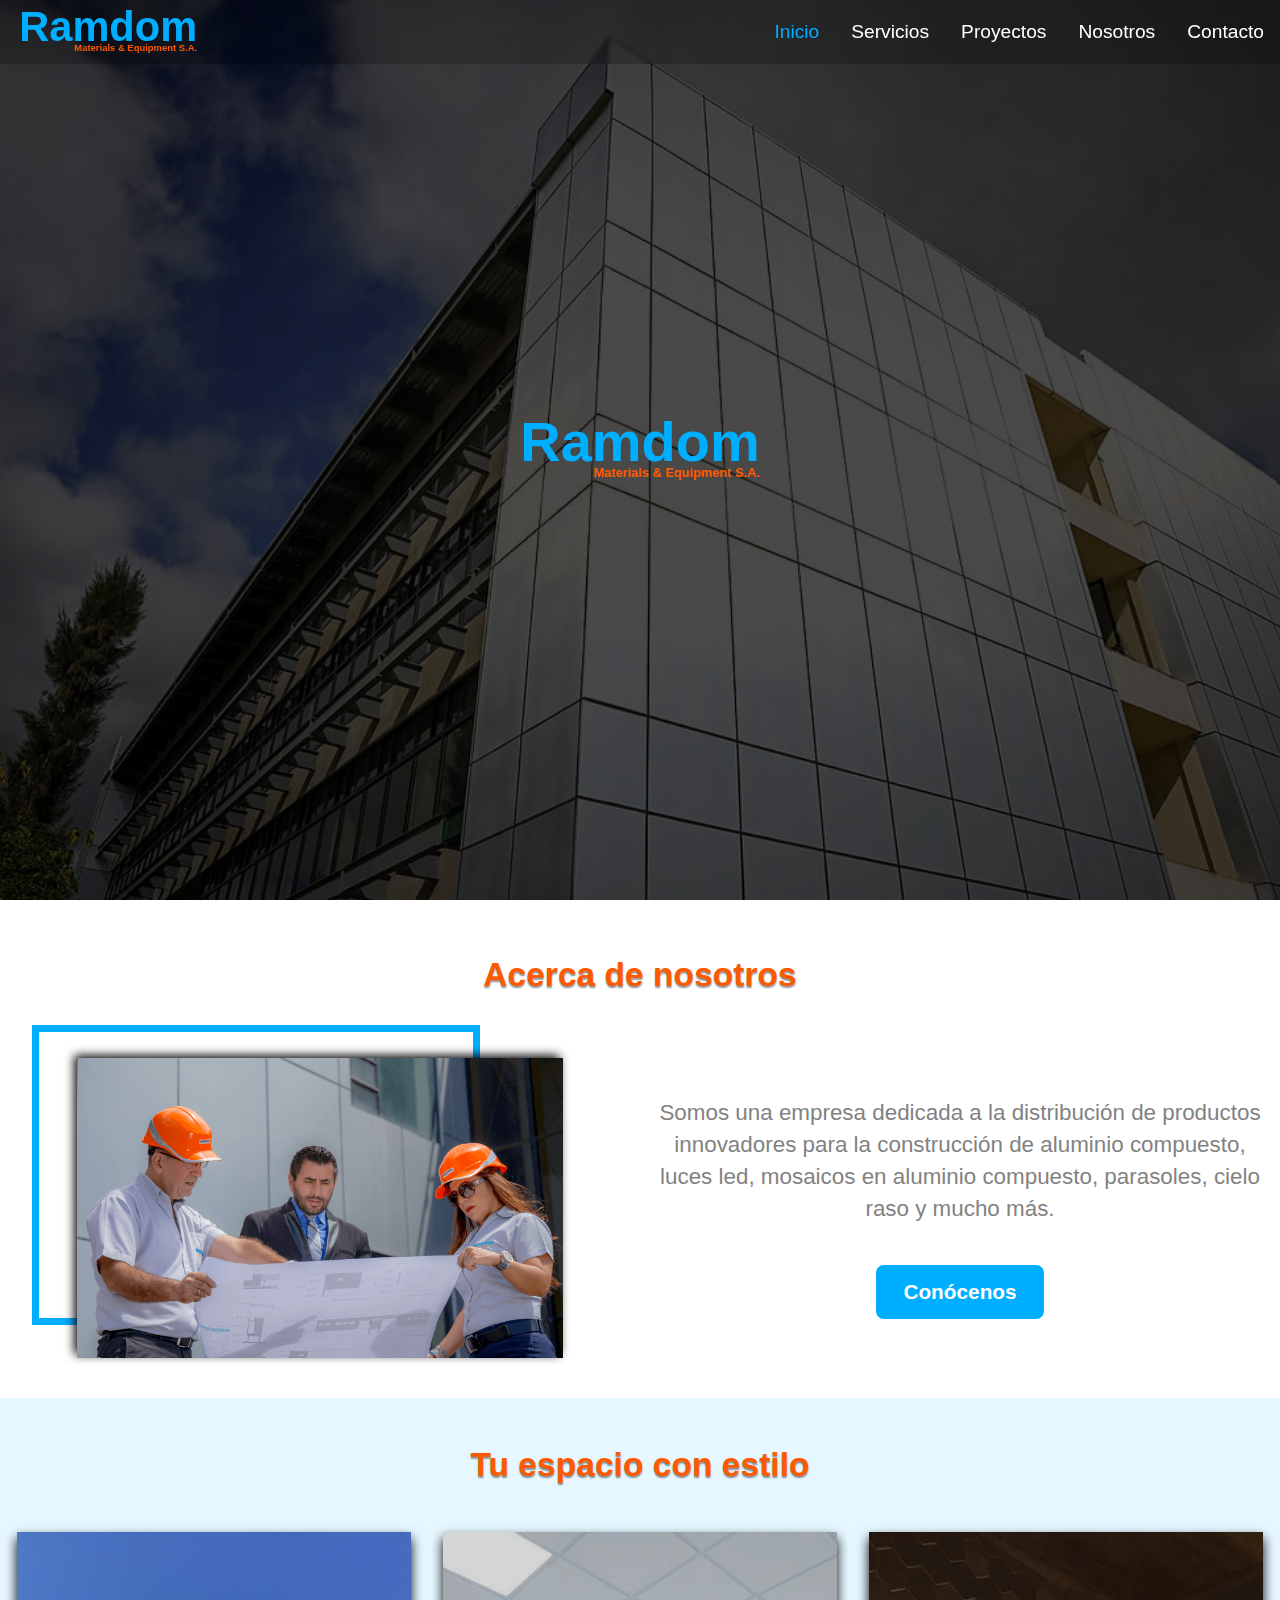
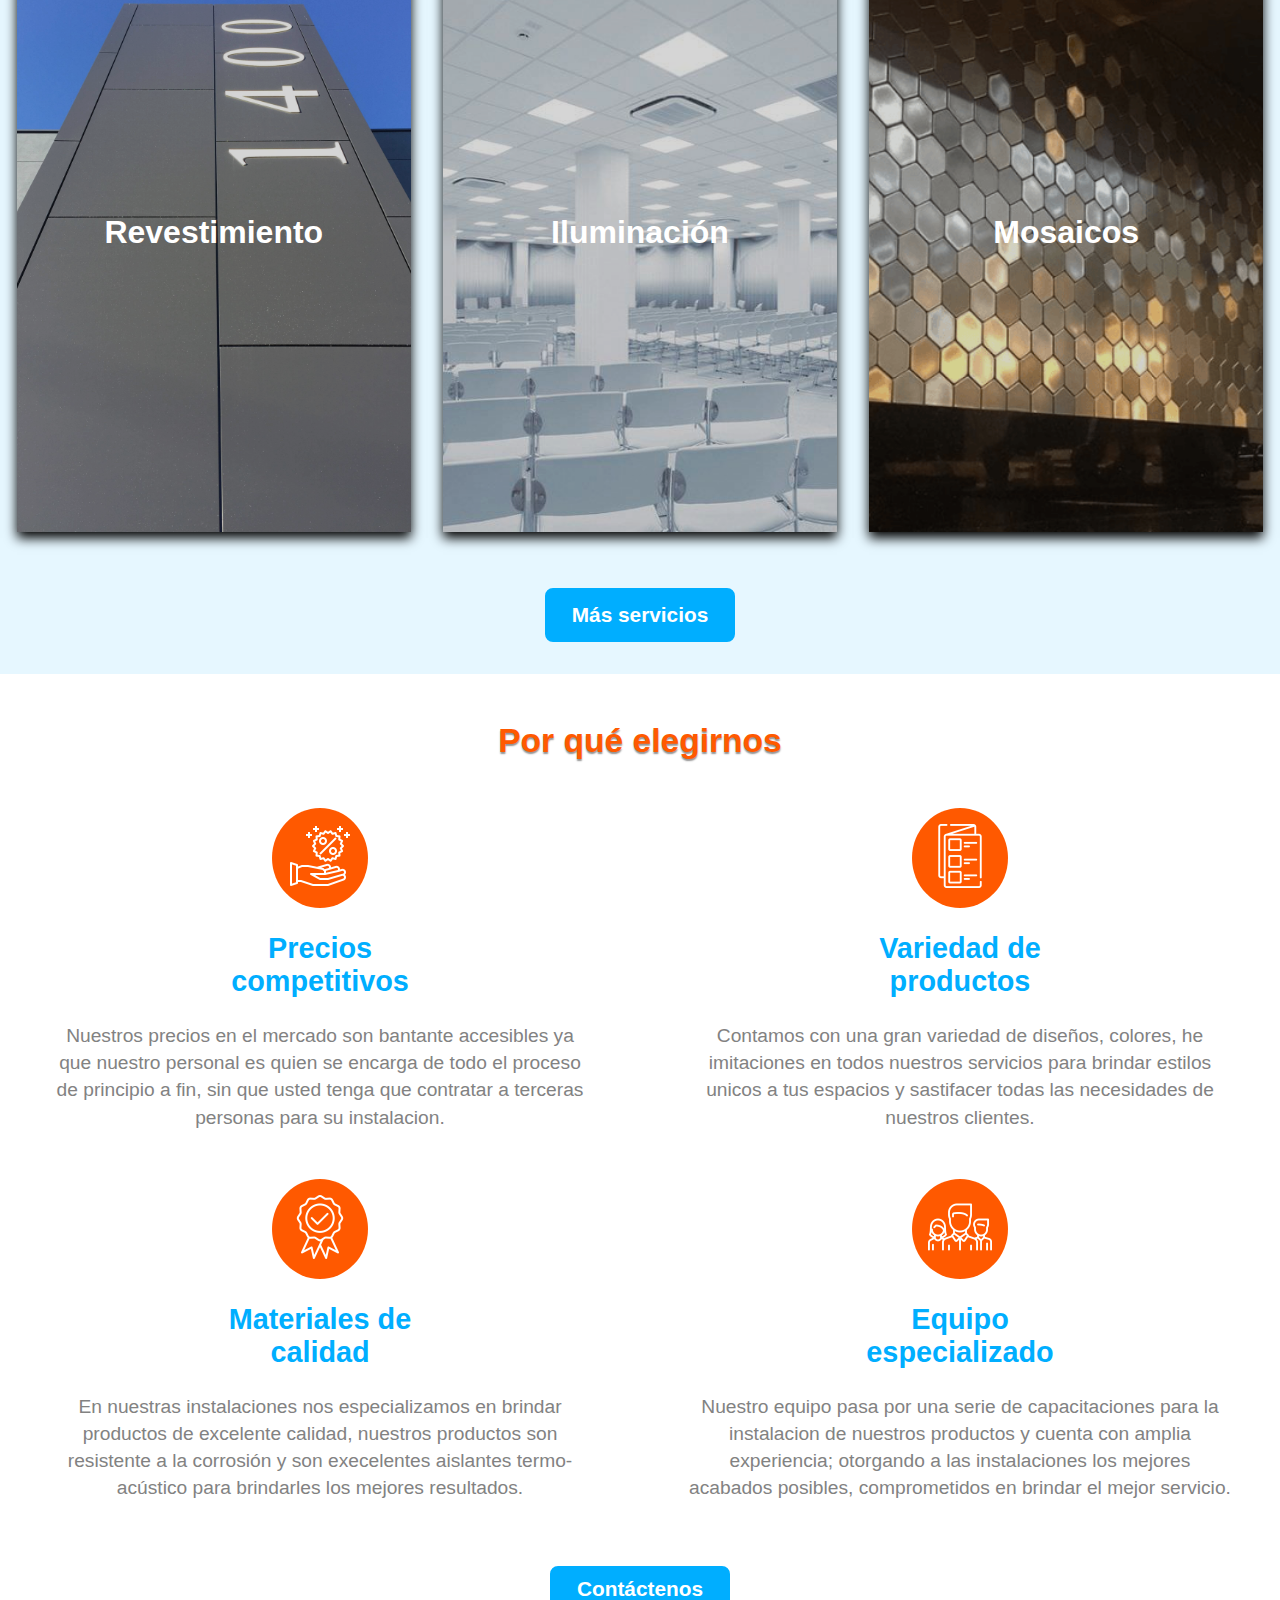
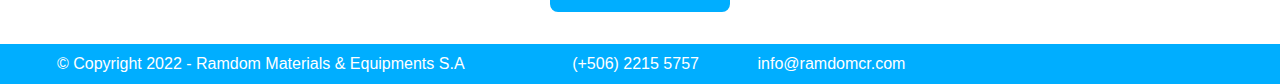
<file: docs/index.html>
<!DOCTYPE html>
<html lang="es">

<head>
  <meta charset="UTF-8">
  <meta http-equiv="X-UA-Compatible" content="IE=edge">
  <meta name="viewport" content="width=device-width, initial-scale=1.0">
  <title>Ramdom Materials & Equipment S.A.</title>
  <meta name="author" content="Axell Garcia Rivas">
  <meta name="robots" content="index, follow">
  <meta name="keyword" content="Aluminio compuesto, mosaicos de aluminio, parasoles, luces, cielo raso">
  <meta name="description"
    content="Comercializadora de Acabados para la construcción, Aluminio Compuesto, Luces Led, Mosaicos en Aluminio Compuesto, Parasoles, Cielo Raso y mucho más">
  <link rel="stylesheet" href="css/main.css">
  <link rel="canonical" href="https://www.ramdomlatam.com">
  <link rel="shortcut icon" href="img/Ramdom.png" type="image/x-icon">
  <link rel="apple-touch-icon" href="img/Ramdom.png" type="image/x-icon">
  <meta name="theme-color" content="#00182d">
  <meta property="og:title" content="Ramdom Materials & Equipment S.A.">
  <meta property="og:description"
    content="Comercializadora de Acabados para la construcción, Aluminio Compuesto, Luces Led, Mosaicos en Aluminio Compuesto, Parasoles, Cielo Raso y mucho más">
  <meta property="og:image" content="img/Ramdom.png">
  <meta property="og:url" content="https://www.ramdomlatam.com">
  <meta property="twitter:card" content="summary">
  <meta property="twitter:side" content="Cuenta en twitter">
  <link rel="stylesheet" href="https://use.fontawesome.com/releases/v5.15.4/css/all.css"
    integrity="sha384-DyZ88mC6Up2uqS4h/KRgHuoeGwBcD4Ng9SiP4dIRy0EXTlnuz47vAwmeGwVChigm" crossorigin="anonymous">
</head>

<body>

  <!-- content navigation and activation -->

  <input class="activate-off-canvas" type="checkbox">
  <div class="container-burguer">
    <label class="burguer"></label>
  </div>
  <header>
    <div class="container-title-header">
      <div class="title-header-flex-end">
        <h2 class="title-header">Ramdom</h2>
        <span class="subtitle-header">Materials & Equipment S.A.</span>
      </div>
    </div>

    <!-- nav off canvas -->

    <nav>
      <a href="index.html" class="link-off-canvas">Inicio</a>
      <a href="servicios.html" class="link-off-canvas">Servicios</a>
      <a href="proyecto.html" class="link-off-canvas">Proyectos</a>
      <a href="nosotros.html" class="link-off-canvas">Nosotros</a>
      <a href="contacto.html" class="link-off-canvas">Contacto</a>

      <!-- network off canvas -->

      <div class="container-network-link">
        <a class="network-link" target="blank" href=""><i class="fab fa-whatsapp "></i></a>
        <a class="network-link" target="blank" href="https://www.facebook.com/Ramdomcr/photos/?ref=page_internal"><i
            class="fab fa-facebook"></i></a>
        <a class="network-link" target="blank" href="https://www.instagram.com/ramdomcr/"><i
            class="fab fa-instagram"></i></a>
      </div>
    </nav>
  </header>

  <!-- hero image and title main -->

  <div class="hero-image">
    <div class="container-title-main">
      <div class="title-main-flex-end">
        <h1 class="title-main">Ramdom</h1>
        <span class="subtitle-main">Materials & Equipment S.A.</span>
      </div>
    </div>
  </div>

  <!-- content main -->
  
  <main>

    <!-- about us -->
    
    <section class="container-description ">
      <h3 class="title-description">Acerca de nosotros</h3>
      <div class="flex-container">
        <article class="image-description flex-item">
          <div class="flex-container-image">
            <img src="img/plano.png" loading="lazy" alt="Equipo">
            <span class="border-decoration"></span>
          </div>
        </article>
        <article class="text-description flex-item">
          <p>
            Somos una empresa dedicada a la distribución de productos innovadores para la construcción de
            aluminio compuesto, luces led, mosaicos en aluminio compuesto, parasoles, cielo
            raso y mucho más.
          </p>
          <div class="container-buttom">
            <a class="buttom" href="nosotros.html">Conócenos</a>
          </div>
        </article>
      </div>
    </section>

    <!-- our service -->

    <section class="container-description-our-service">
      <h3 class="title-description title-our-service">Tu espacio con estilo</h3>
      <div class="flex-container-image-service">
        <article class="flex-item-image">
          <div class="container-image">
            <img src="img/numero.jpg" loading="lazy" alt="Fachada principal">
            <span class="title-image">Revestimiento</span>
          </div>
        </article>
        <article class="flex-item-image">
          <div class="container-image">
            <img src="img/iluminacion4.jpg" loading="lazy" alt="Iluminación">
            <span class="title-image">Iluminación</span>
          </div>
        </article>
        <article class="flex-item-image">
          <div class="container-image">
            <img src="img/5.png" loading="lazy" alt="Mosaico">
            <span class="title-image">Mosaicos</span>
          </div>
        </article>
        <article class="text-description flex-item">
          <div class="container-buttom">
            <a class="buttom" href="servicios.html">Más servicios</a>
          </div>
        </article>
      </div>
    </section>

    <!-- why choose us -->

    <section class="container-description-why-choose-us">
      <h3 class="title-description title-why-choose-us">Por qué elegirnos</h3>
      <div class="flex-container-why-choose-us">
        <div class="flex-item-why-choose-us">
          <div class="container-icon">
            <img class="icons-why-choose-us" src="img/subastas.png" loading="lazy" alt="Precios accesibles">
          </div>
          <h3>Precios <br> competitivos</h3>
          <p>
            Nuestros precios en el mercado son bantante accesibles ya que nuestro personal es quien se encarga de
            todo el proceso de principio a fin, sin que usted tenga que contratar a terceras personas para su
            instalacion.
          </p>
        </div>
        <div class="flex-item-why-choose-us">
          <div class="container-icon">
            <img class="icons-why-choose-us" src="img/catalogo.png" loading="lazy" alt="Catalogo de producto">
          </div>
          <h3>Variedad de <br> productos</h3>
          <p>
            Contamos con una gran variedad de diseños, colores, he imitaciones en todos nuestros servicios para
            brindar estilos unicos a tus espacios y sastifacer todas las necesidades de nuestros clientes.
          </p>
        </div>
        <div class="flex-item-why-choose-us">
          <div class="container-icon">
            <img class="icons-why-choose-us" src="img/calidad.png" loading="lazy" alt="Calidad de material">
          </div>
          <h3>Materiales de <br> calidad</h3>
          <p>
            En nuestras instalaciones nos especializamos en brindar productos de excelente calidad, nuestros productos
            son
            resistente a la corrosión y son execelentes aislantes termo-acústico para brindarles los mejores resultados.
          </p>
        </div>
        <div class="flex-item-why-choose-us">
          <div class="container-icon">
            <img class="icons-why-choose-us" src="img/equipo.png" loading="lazy" alt="Equipo de trabajo icono">
          </div>
          <h3>Equipo <br> especializado</h3>
          <p>
            Nuestro equipo pasa por una serie de capacitaciones para la instalacion de nuestros productos y cuenta con
            amplia experiencia; otorgando a las instalaciones los mejores acabados posibles, comprometidos en brindar
            el mejor servicio.
          </p>
        </div>
        <div class="container-buttom container-buttom-why-choose-us">
          <a class="buttom buttom-why-choose-us" href="contacto.html">Contáctenos</a>
        </div>
      </div>
    </section>
  </main>

  <!-- footer -->

  <footer>
    <p class="copyright">© Copyright 2022 - Ramdom Materials & Equipments S.A</p>
    <article class="contact">
      <a href="tel:+(506)22155757"><i class="fas fa-phone-alt"></i>(+506) 2215 5757</a>
      <a href="mailto:info@ramdomcr.com"><i class="far fa-envelope"></i>info@ramdomcr.com</a>
    </article>
    <article class="social-footer">
      <a class="social-link" target="blank" href=""><i class="fab fa-whatsapp "></i></a>
      <a class="social-link" target="blank" href="https://www.facebook.com/Ramdomcr/photos/?ref=page_internal"><i
          class="fab fa-facebook"></i></a>
      <a class="social-link" target="blank" href="https://www.instagram.com/ramdomcr/"><i
          class="fab fa-instagram"></i></a>
    </article>
  </footer>
</body>

</html>
</file>
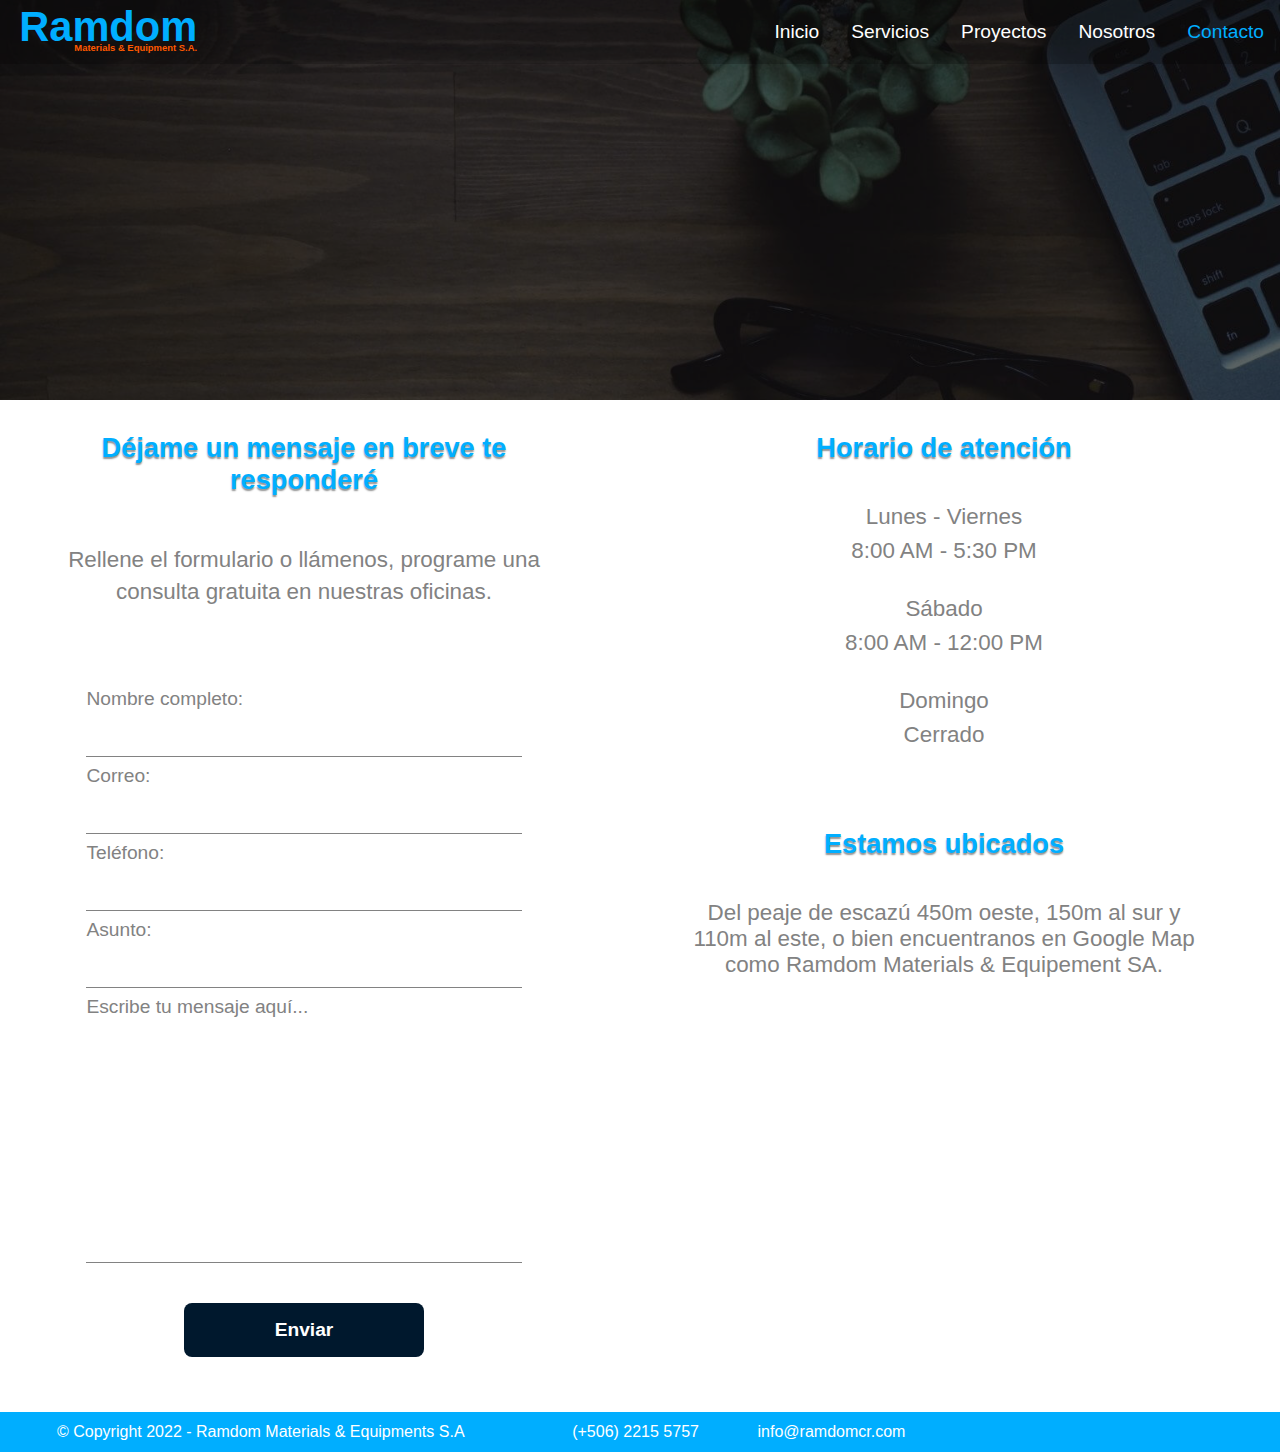
<file: docs/contacto.html>
<!DOCTYPE html>
<html lang="es">

<head>
  <meta charset="UTF-8">
  <meta http-equiv="X-UA-Compatible" content="IE=edge">
  <meta name="viewport" content="width=device-width, initial-scale=1.0">
  <title>Contacto | Ramdom Materials & Equipments S.A.</title>
  <meta name="author" content="Axell Garcia Rivas">
  <meta name="robots" content="index, follow">
  <meta name="keywords"
    content="Galeria, proyectos realizados, fotos de los proyectos, fotos, proyectos de ramdom, fotos de ramdom, proyectos de ramdom">
  <meta name="description"
    content="Todos nuestros proyectos de la mano de expertos para poder brindar a nuestros clientes el mejor resultado posible">
  <link rel="stylesheet" href="css/contacto.css">
  <link rel="canonical" href="https://www.ramdomlatam.com">
  <link rel="shortcut icon" href="img/Ramdom.png" type="image/x-icon">
  <link rel="apple-touch-icon" href="img/Ramdom.png">
  <meta name="theme-color" content="#00182d">
  <meta property="og:title" content="Contacto | Ramdom Materials & Equipment S.A.">
  <meta property="og:description"
    content="Todos nuestros proyectos de la mano de expertos para poder brindar a nuestros clientes el mejor resultado posible">
  <meta property="og:image" content="img/Ramdom.png">
  <meta property="og:url" content="https://wwww.ramdomlatam.com">
  <meta property="twitter:card" content="sumary">
  <meta property="twitter:site" content="Cuenta en twitter">
  <link rel="stylesheet" href="https://use.fontawesome.com/releases/v5.15.4/css/all.css"
    integrity="sha384-DyZ88mC6Up2uqS4h/KRgHuoeGwBcD4Ng9SiP4dIRy0EXTlnuz47vAwmeGwVChigm" crossorigin="anonymous">
</head>

<body>

  <!-- content navigation and activation -->

  <input class="activate-off-canvas" type="checkbox">
  <div class="container-burguer">
    <label class="burguer"></label>
  </div>
  <header>
    <div class="container-title-header">
      <div class="title-header-flex-end">
        <h2 class="title-header">Ramdom</h2>
        <span class="subtitle-header">Materials & Equipment S.A.</span>
      </div>
    </div>

    <!-- nav off canvas -->

    <nav>
      <a href="index.html" class="link-off-canvas">Inicio</a>
      <a href="servicios.html" class="link-off-canvas">Servicios</a>
      <a href="proyecto.html" class="link-off-canvas">Proyectos</a>
      <a href="nosotros.html" class="link-off-canvas">Nosotros</a>
      <a href="contacto.html" class="link-off-canvas">Contacto</a>

      <!-- network off canvas -->

      <div class="container-network-link">
        <a class="network-link" target="blank" href=""><i class="fab fa-whatsapp "></i></a>
        <a class="network-link" target="blank" href="https://www.facebook.com/Ramdomcr/photos/?ref=page_internal"><i
            class="fab fa-facebook"></i></a>
        <a class="network-link" target="blank" href="https://www.instagram.com/ramdomcr/"><i
            class="fab fa-instagram"></i></a>
      </div>
    </nav>
  </header>

  <!-- hero image title main -->

  <div class="hero-image">
    <div class="container-title-main">
      <h1 class="title-main">Contáctenos</h1>
      <span class="title-description-main"> Hablanos de su próximo proyecto hoy.</span>
    </div>
  </div>

  <!-- content main -->

  <main class="flex-container">

    <!-- contact form -->

    <section class="flex-item">
      <h3>Déjame un mensaje en breve te responderé</h3>
      <p>
        Rellene el formulario o llámenos, programe una consulta gratuita en nuestras oficinas.
      </p>

      <!-- form -->

      <form action="https://formsubmit.co/axe4ll97@gmail.com" method="post">
        <div class="container-input">
          <label for="name">Nombre completo:</label>
          <input class="date" name="Nombre" id="name" pattern="^[A-Za-zÑñÁáÉéÍíÓóÚúÜü\s]+$" type="text"
            autocomplete="off" minlength="4" required>
        </div>
        <div class="container-input">
          <label for="email">Correo:</label>
          <input class="date" name="Correo" id="email" pattern="^(\w+[/./-]?){1,}@[a-z]+[/.]\w{2,}$" type="email"
            autocomplete="off" required>
        </div>
        <div class="container-input">
          <label for="phone">Teléfono:</label>
          <input class="date" name="Teléfono" id="phone" type="tel" pattern="[0-9]{8}" autocomplete="off" minlength="8" required>
        </div>
        <div class="container-input">
          <label for="subject">Asunto:</label>
          <input class="date" name="Asunto" id="subject" pattern="^[A-Za-zÑñÁáÉéÍíÓóÚúÜü\s]+$" type="text"
            autocomplete="off" minlength="4" required>
        </div>
        <div class="container-textarea">
          <label for="commit">Escribe tu mensaje aquí...</label>
          <textarea class="date" name="Mensaje" id="commit" cols="30" rows="10" required></textarea>
        </div>
        <button class="button-submit" type="submit">Enviar</button>
      </form>
    </section>

    <!-- schedule -->

    <section class="flex-item-two">
      <h3>Horario de atención</h3>
      <div class="container-schedule">
        <p>
          Lunes - Viernes
        </p>
        <p>
          8:00 AM - 5:30 PM
        </p>
      </div>
      <div class="container-schedule">
        <p>
          Sábado
        </p>
        <p>
          8:00 AM - 12:00 PM
        </p>
      </div>
      <div class="container-schedule">
        <p>
          Domingo
        </p>
        <p>
          Cerrado
        </p>
      </div>

      <!-- location -->

      <h3>Estamos ubicados</h3>
      <p>
        Del peaje de escazú 450m oeste, 150m al sur y 110m al este, o bien encuentranos en Google Map como Ramdom
        Materials & Equipement SA.
      </p>
      <iframe
        src="https://www.google.com/maps/embed?pb=!1m18!1m12!1m3!1d982.3051977727638!2d-84.18913772476948!3d9.998612540571955!2m3!1f0!2f0!3f0!3m2!1i1024!2i768!4f13.1!3m3!1m2!1s0x8fa0f9b9750eebe5%3A0xd806db90bf14fda6!2sRamdom%20Materials%20%26%20Equipment%20S.A.!5e0!3m2!1ses!2scr!4v1645668579722!5m2!1ses!2scr"
        width="500" height="350" style="border:0;" allowfullscreen="off" loading="lazy"></iframe>
    </section>
  </main>

  <!-- foother  -->

  <footer>
    <p class="copyright">© Copyright 2022 - Ramdom Materials & Equipments S.A</p>
    <article class="contact">
      <a href="tel:+(506)22155757"><i class="fas fa-phone-alt"></i>(+506) 2215 5757</a>
      <a href="mailto:info@ramdomcr.com"><i class="far fa-envelope"></i>info@ramdomcr.com</a>
    </article>
    <article class="social-footer">
      <a class="social-link" target="blank" href=""><i class="fab fa-whatsapp "></i></a>
      <a class="social-link" target="blank" href="https://www.facebook.com/Ramdomcr/photos/?ref=page_internal"><i
          class="fab fa-facebook"></i></a>
      <a class="social-link" target="blank" href="https://www.instagram.com/ramdomcr/"><i
          class="fab fa-instagram"></i></a>
    </article>
  </footer>

</body>

</html>
</file>
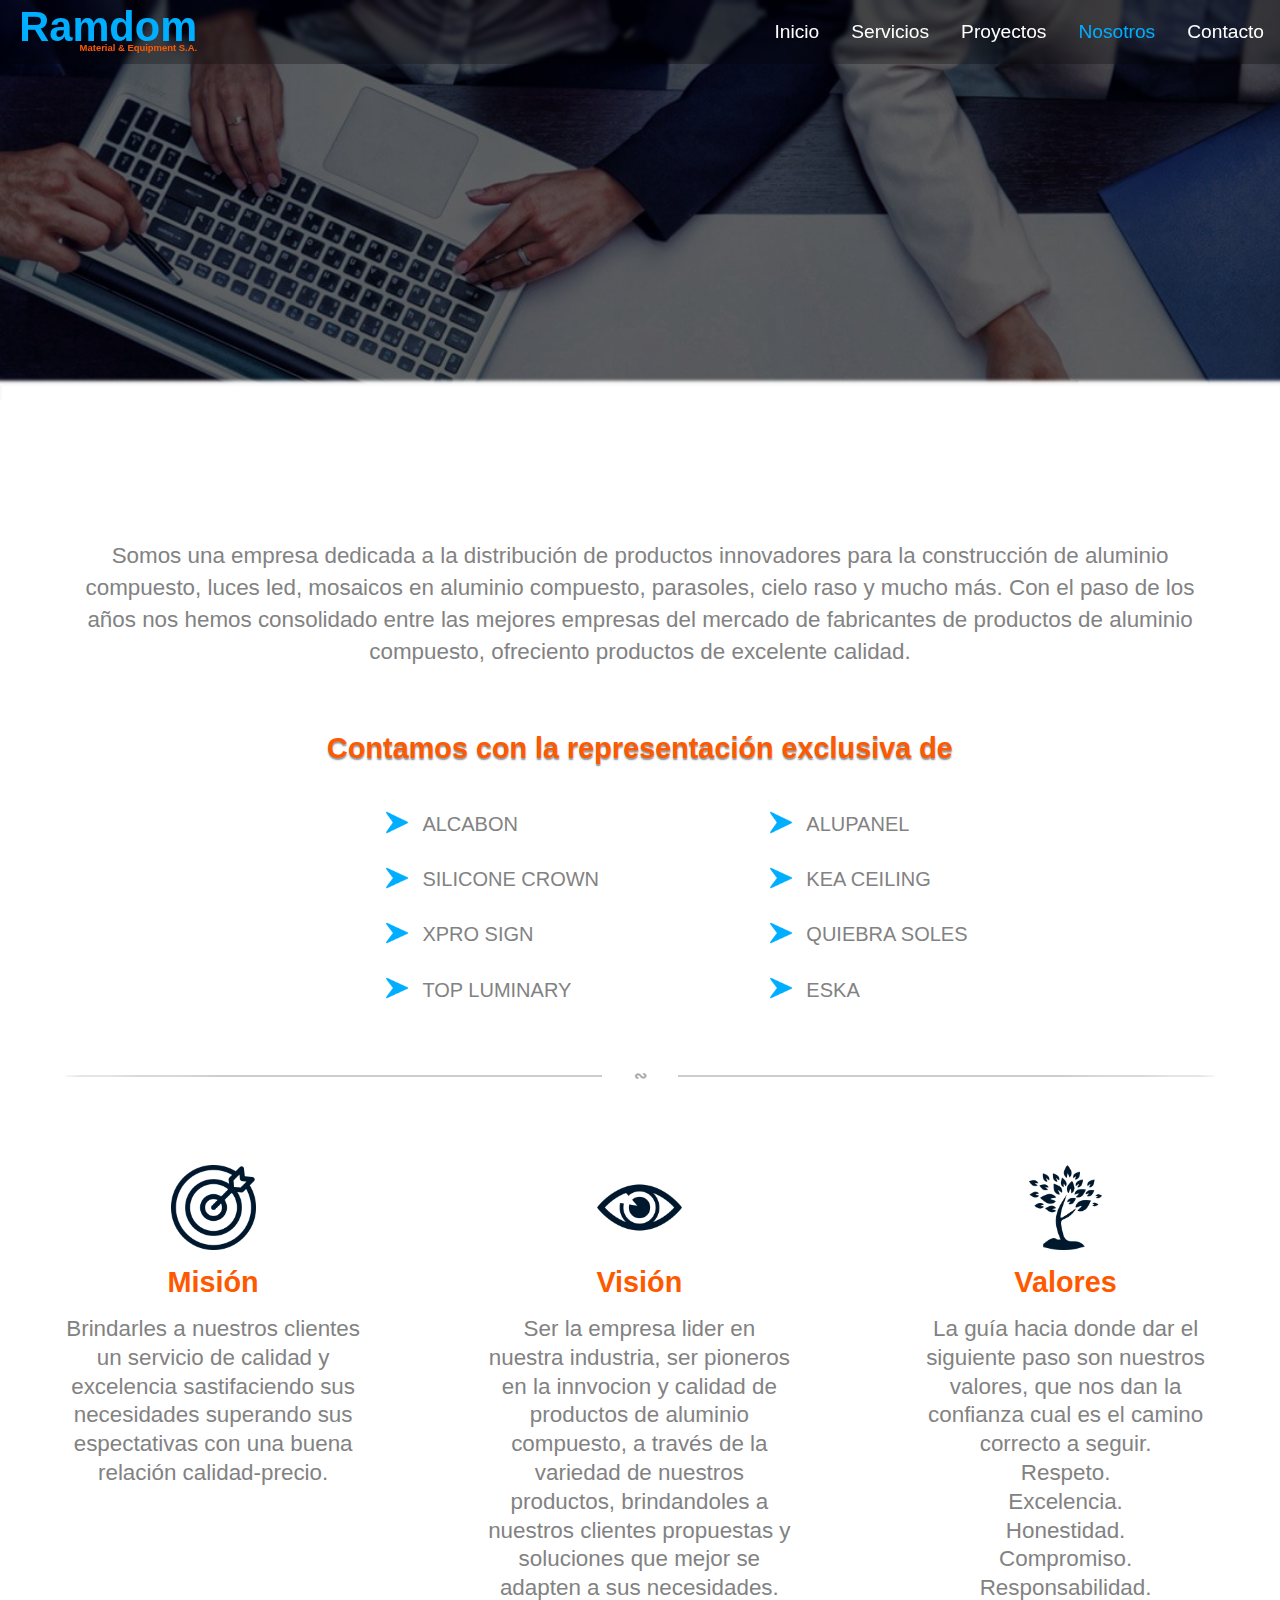
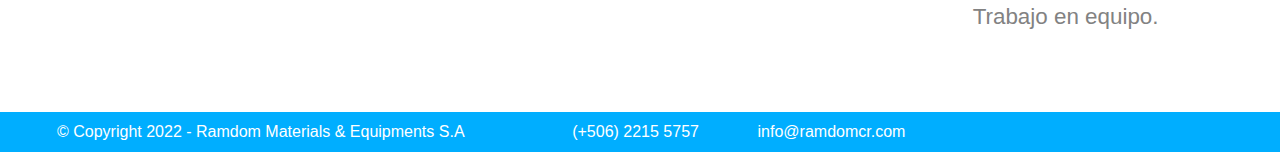
<file: docs/nosotros.html>
<!DOCTYPE html>
<html lang="es">

<head>
  <meta charset="UTF-8">
  <meta http-equiv="X-UA-Compatible" content="IE=edge">
  <meta name="viewport" content="width=device-width, initial-scale=1.0">
  <title>Nosotros | Ramdom Material & Equipments S.A.</title>
  <meta name="author" content="Axell Garcia Rivas">
  <meta name="robots" content="index, follow">
  <meta name="keywords" content="nosotros, ¿Quienes somos?, Ramdom quienes son historia, acerca de Ramdom">
  <meta name="description"
    content="Somo una empresa dedicada a la elevoracion de materiales en aluminio compuesto enfocados en brindarles a todos nuestros clientes el mejor servicio">
  <link rel="stylesheet" href="css/nosotros.css">
  <link rel="canonical" href="https://www.ramdomlatam.com">
  <link rel="shortcut icon" href="img/Ramdom.png" type="image/x-icon">
  <link rel="apple-touch-icon" href="img/Ramdom.png">
  <meta name="theme-color" content="#00182d">
  <meta property="og:title" content="Nosotros | Ramdom Material & Equipments S.A.">
  <meta property="og:description"
    content="Somo una empresa dedicada a la elevoracion de materiales en aluminio compuesto enfocados en brindarles a todos nuestros clientes el mejor servicio">
  <meta property="og:image" content="img/Ramdom.png">
  <meta property="og:url" content="https://wwww.ramdomlatam.com">
  <meta property="twitter:card" content="sumary">
  <meta property="twitter:site" content="Cuenta en twitter">
  <link rel="stylesheet" href="https://use.fontawesome.com/releases/v5.15.4/css/all.css"
    integrity="sha384-DyZ88mC6Up2uqS4h/KRgHuoeGwBcD4Ng9SiP4dIRy0EXTlnuz47vAwmeGwVChigm" crossorigin="anonymous">
</head>

<body>

  <!-- content navigation and activation -->

  <input class="activate-off-canvas" type="checkbox">
  <div class="container-burguer">
    <label class="burguer"></label>
  </div>
  <header>
    <div class="container-title-header">
      <div class="title-header-flex-end">
        <h2 class="title-header">Ramdom</h2>
        <span class="subtitle-header">Material & Equipment S.A.</span>
      </div>
    </div>

    <!-- nav off canvas -->

    <nav>
      <a href="index.html" class="link-off-canvas">Inicio</a>
      <a href="servicios.html" class="link-off-canvas">Servicios</a>
      <a href="proyecto.html" class="link-off-canvas">Proyectos</a>
      <a href="nosotros.html" class="link-off-canvas">Nosotros</a>
      <a href="contacto.html" class="link-off-canvas">Contacto</a>

      <!-- network off canvas -->

      <div class="container-network-link">
        <a class="network-link" target="blank" href=""><i class="fab fa-whatsapp "></i></a>
        <a class="network-link" target="blank" href="https://www.facebook.com/Ramdomcr/photos/?ref=page_internal"><i
            class="fab fa-facebook"></i></a>
        <a class="network-link" target="blank" href="https://www.instagram.com/ramdomcr/"><i
            class="fab fa-instagram"></i></a>
      </div>
    </nav>
  </header>

  <!-- hero image title main -->

  <div class="hero-image">
    <div class="container-title-main">
      <h1 class="title-main">¿Quiénes somos?</h1>
    </div>
  </div>

  <!-- content main -->

  <main>

    <!-- about us -->

    <article class="container-about-us">
      <div class="container-title-about-us">
        <div class="flex-end-title-about-us">
          <h2 class="title-about-us">Ramdom</h2>
          <span class="subtitle-about-us">Material & Equipments S.A.</span>
        </div>
      </div>
      <div class="text-description">
        <p>
          Somos una empresa dedicada a la distribución de productos innovadores para la construcción de
          aluminio compuesto, luces led, mosaicos en aluminio compuesto, parasoles, cielo
          raso y mucho más.
          Con el paso de los años nos hemos consolidado entre las mejores empresas del mercado de fabricantes
          de productos de aluminio compuesto, ofreciento productos de excelente calidad.
        </p>
      </div>
    </article>

    <!-- representation -->

    <h3>Contamos con la representación exclusiva de</h3>
    <div class="flex-container-representation">
      <div class="flex-container-representation-list">
        <div class="container-icon-number">
          <img class="icon-number" src="img/fle.png" loading="lazy" alt="numero">
        </div>
        <p>ALCABON</p>
      </div>
      <div class="flex-container-representation-list">
        <div class="container-icon-number">
          <img class="icon-number" src="img/fle.png" loading="lazy" alt="numero">
        </div>
        <p>ALUPANEL</p>
      </div>
      <div class="flex-container-representation-list">
        <div class="container-icon-number">
          <img class="icon-number" src="img/fle.png" loading="lazy" alt="numero">
        </div>
        <p>SILICONE CROWN</p>
      </div>
      <div class="flex-container-representation-list">
        <div class="container-icon-number">
          <img class="icon-number" src="img/fle.png" loading="lazy" alt="numero">
        </div>
        <p>KEA CEILING</p>
      </div>
      <div class="flex-container-representation-list">
        <div class="container-icon-number">
          <img class="icon-number" src="img/fle.png" loading="lazy" alt="numero">
        </div>
        <p>XPRO SIGN</p>
      </div>
      <div class="flex-container-representation-list">
        <div class="container-icon-number">
          <img class="icon-number" src="img/fle.png" loading="lazy" alt="numero">
        </div>
        <p>QUIEBRA SOLES</p>
      </div>
      <div class="flex-container-representation-list">
        <div class="container-icon-number">
          <img class="icon-number" src="img/fle.png" loading="lazy" alt="numero">
        </div>
        <p>TOP LUMINARY</p>
      </div>
      <div class="flex-container-representation-list">
        <div class="container-icon-number">
          <img class="icon-number" src="img/fle.png" loading="lazy" alt="numero">
        </div>
        <p>ESKA</p>
      </div>
    </div>

    <!-- jump line -->

    <div class="container-line">
      <span class="line">∾</span>
    </div>

    <!-- policies y standards -->

    <Section class="flex-container-policies">
      <div class="container-standards">
        <div class="container-standards-image">
          <img src="img/objetivo.png" loading="lazy" alt="Objetivos icono">
        </div>
        <h4>Misión</h4>
        <p class="text-description-standards">
          Brindarles a nuestros clientes un servicio de calidad y excelencia sastifaciendo sus necesidades superando
          sus espectativas con una buena relación calidad-precio.
        </p>
      </div>
      <div class="container-standards">
        <div class="container-standards-image">
          <img src="img/ojo.png" loading="lazy" alt="Visión icono">
        </div>
        <h4>Visión</h4>
        <p class="text-description-standards">
          Ser la empresa lider en nuestra industria, ser pioneros en la innvocion y calidad de productos de aluminio
          compuesto,
          a través de la variedad de nuestros productos, brindandoles a nuestros clientes propuestas y soluciones
          que mejor se adapten a sus necesidades.
        </p>
      </div>
      <div class="container-standards">
        <div class="container-standards-image">
          <img src="img/arbol.png" loading="lazy" alt="Valores icono">
        </div>
        <h4>Valores</h4>
        <p class="text-description-standards">
          La guía hacia donde dar el siguiente paso son nuestros valores, que nos dan la confianza cual es el camino
          correcto a seguir.
          <br>Respeto. <br>Excelencia. <br>Honestidad. <br>Compromiso. <br>Responsabilidad. <br>Trabajo en equipo.
        </p>
      </div>
    </Section>

  </main>

  <!-- foother  -->

  <footer>
    <p class="copyright">© Copyright 2022 - Ramdom Materials & Equipments S.A</p>
    <article class="contact">
      <a href="tel:+(506)22155757"><i class="fas fa-phone-alt"></i>(+506) 2215 5757</a>
      <a href="mailto:info@ramdomcr.com"><i class="far fa-envelope"></i>info@ramdomcr.com</a>
    </article>
    <article class="social-footer">
      <a class="social-link" target="blank" href=""><i class="fab fa-whatsapp "></i></a>
      <a class="social-link" target="blank" href="https://www.facebook.com/Ramdomcr/photos/?ref=page_internal"><i
          class="fab fa-facebook"></i></a>
      <a class="social-link" target="blank" href="https://www.instagram.com/ramdomcr/"><i
          class="fab fa-instagram"></i></a>
    </article>
  </footer>

</body>

</html>
</file>
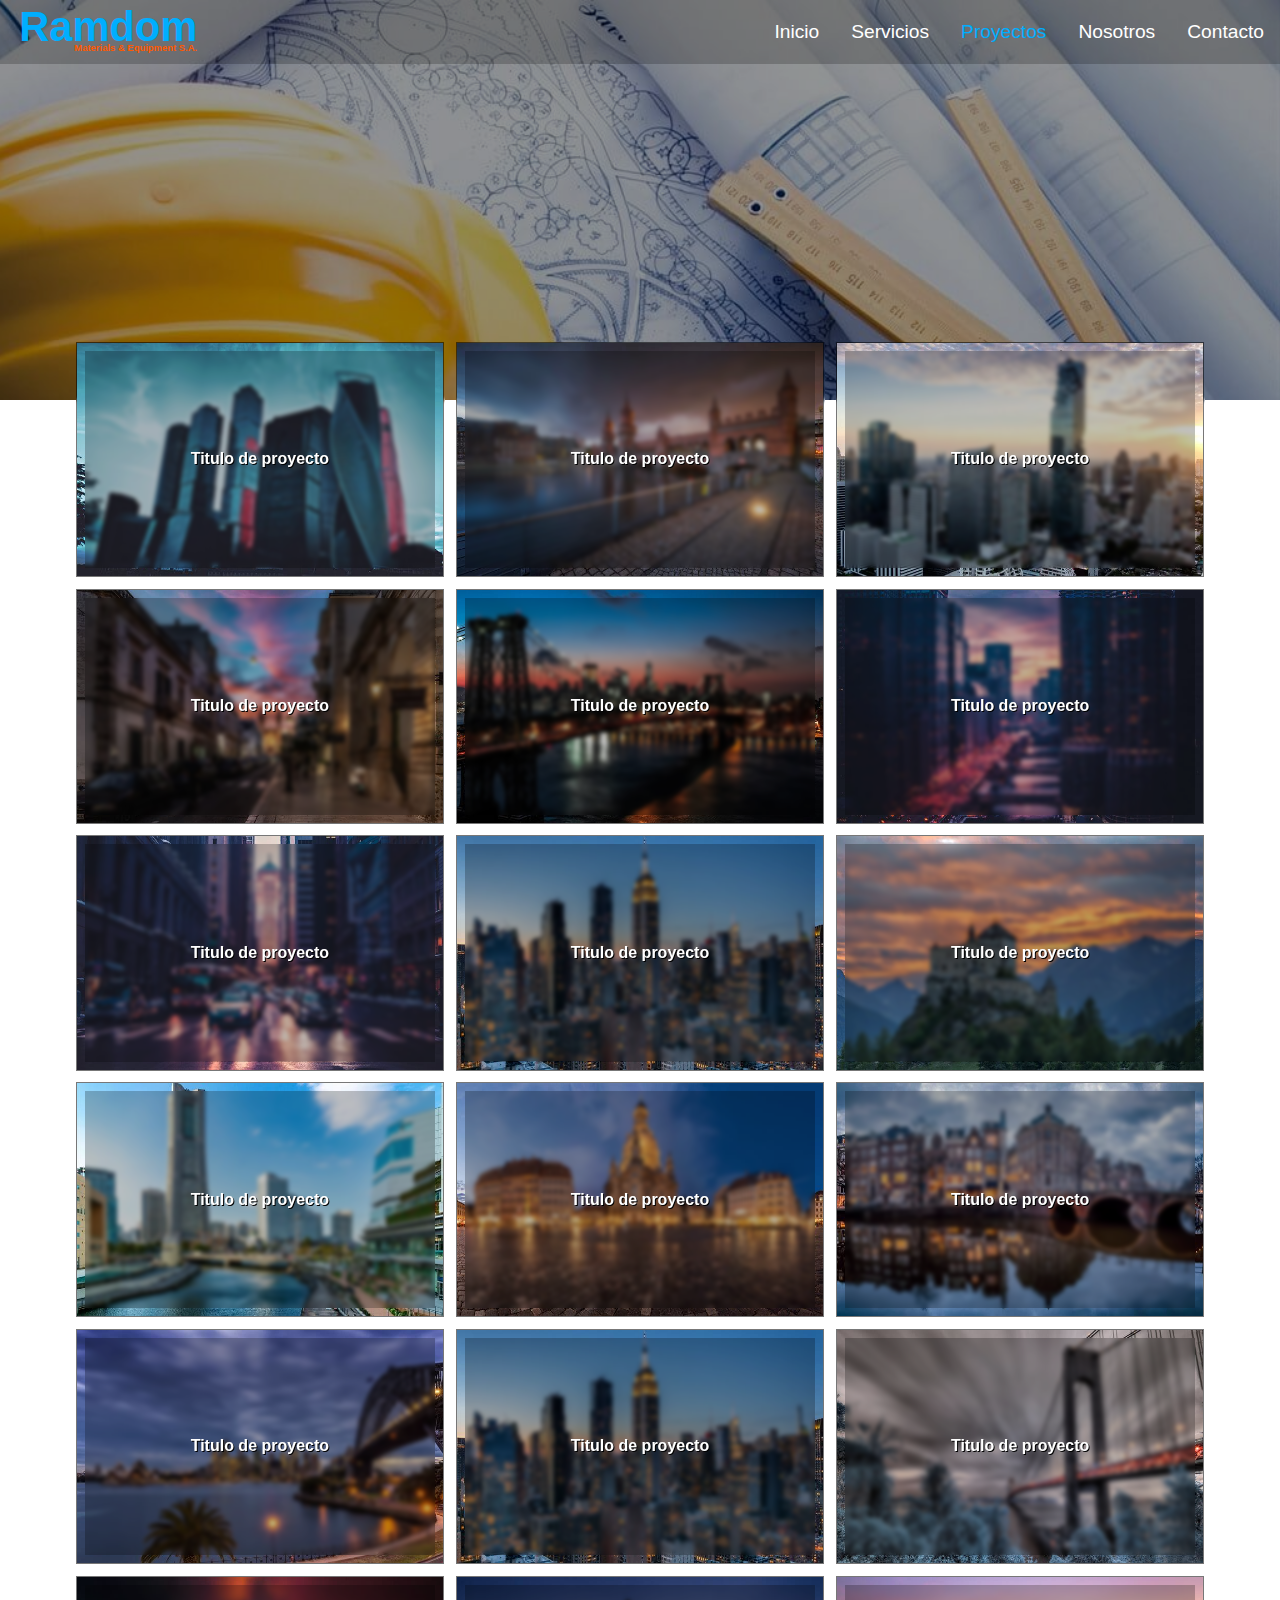
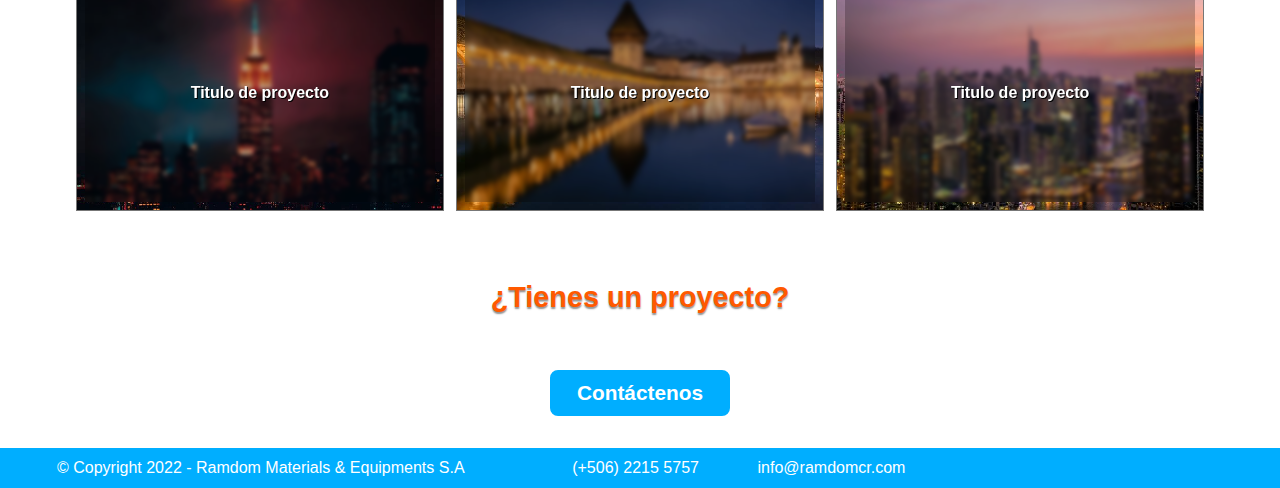
<file: docs/proyecto.html>
<!DOCTYPE html>
<html lang="es">

<head>
  <meta charset="UTF-8">
  <meta http-equiv="X-UA-Compatible" content="IE=edge">
  <meta name="viewport" content="width=device-width, initial-scale=1.0">
  <title>Galería | Ramdom & Equipment S.A.</title>
  <meta name="author" content="Axell Garcia Rivas">
  <meta name="robots" content="index, follow">
  <meta name="keywords"
    content="Galeria, proyectos realizados, fotos de los proyectos, fotos, proyectos de ramdom, fotos de ramdom, proyectos de ramdom">
  <meta name="description"
    content="Todos nuestros proyectos de la mano de expertos para poder brindar a nuestros clientes el mejor resultado posible">
  <link rel="stylesheet" href="css/proyecto.css">
  <link rel="canonical" href="https://www.ramdomlatam.com">
  <link rel="shortcut icon" href="img/Ramdom.png" type="image/x-icon">
  <link rel="apple-touch-icon" href="img/Ramdom.png">
  <meta name="theme-color" content="#00182d">
  <meta property="og:title" content="Galería | Ramdom Materials & Equipment S.A.">
  <meta property="og:description"
    content="Todos nuestros proyectos de la mano de expertos para poder brindar a nuestros clientes el mejor resultado posible">
  <meta property="og:image" content="img/Ramdom.png">
  <meta property="og:url" content="https://wwww.ramdomlatam.com">
  <meta property="twitter:card" content="sumary">
  <meta property="twitter:site" content="Cuenta en twitter">
  <link rel="stylesheet" href="https://use.fontawesome.com/releases/v5.15.4/css/all.css"
    integrity="sha384-DyZ88mC6Up2uqS4h/KRgHuoeGwBcD4Ng9SiP4dIRy0EXTlnuz47vAwmeGwVChigm" crossorigin="anonymous">
</head>

<body>

  <!-- content navigation and activation -->

  <input class="activate-off-canvas" type="checkbox">
  <div class="container-burguer">
    <label class="burguer"></label>
  </div>
  <header>
    <div class="container-title-header">
      <div class="title-header-flex-end">
        <h2 class="title-header">Ramdom</h2>
        <span class="subtitle-header">Materials & Equipment S.A.</span>
      </div>
    </div>

    <!-- nav off canvas -->

    <nav>
      <a href="index.html" class="link-off-canvas">Inicio</a>
      <a href="servicios.html" class="link-off-canvas">Servicios</a>
      <a href="proyecto.html" class="link-off-canvas">Proyectos</a>
      <a href="nosotros.html" class="link-off-canvas">Nosotros</a>
      <a href="contacto.html" class="link-off-canvas">Contacto</a>

      <!-- network off canvas -->

      <div class="container-network-link">
        <a class="network-link" target="blank" href=""><i class="fab fa-whatsapp "></i></a>
        <a class="network-link" target="blank" href="https://www.facebook.com/Ramdomcr/photos/?ref=page_internal"><i
            class="fab fa-facebook"></i></a>
        <a class="network-link" target="blank" href="https://www.instagram.com/ramdomcr/"><i
            class="fab fa-instagram"></i></a>
      </div>
    </nav>
  </header>

  <!-- hero image and title main -->

  <div class="hero-image">
    <div class="container-title-main">
      <h1>Proyectos</h1>
      <span class="title-description">Orgullosos de todos nuestras participaciones.</span>
    </div>
  </div>

  <!-- content main -->
  <main>
    <section class="flex-item">
      <h4>Titulo de proyecto</h4>
      <img src="img/edificio1.jpg" loading="lazy" alt="Imagen demo">
    </section>
    <section class="flex-item">
      <h4>Titulo de proyecto</h4>
      <img src="img/edificio2.jpg" loading="lazy" alt="Imagen demo">
    </section>
    <section class="flex-item">
      <h4>Titulo de proyecto</h4>
      <img src="img/edificio3.jpg" loading="lazy" alt="Imagen demo">
    </section>
    <section class="flex-item">
      <h4>Titulo de proyecto</h4>
      <img src="img/edificio4.jpg" loading="lazy" alt="Imagen demo">
    </section>
    <section class="flex-item">
      <h4>Titulo de proyecto</h4>
      <img src="img/edificio5.jpg" loading="lazy" alt="Imagen demo">
    </section>
    <section class="flex-item">
      <h4>Titulo de proyecto</h4>
      <img src="img/edificio6.jpg" loading="lazy" alt="Imagen demo">
    </section>
    <section class="flex-item">
      <h4>Titulo de proyecto</h4>
      <img src="img/edificio7.jpg" loading="lazy" alt="Imagen demo">
    </section>
    <section class="flex-item">
      <h4>Titulo de proyecto</h4>
      <img src="img/edificio8.jpg" loading="lazy" alt="Imagen demo">
    </section>
    <section class="flex-item">
      <h4>Titulo de proyecto</h4>
      <img src="img/edificio9.jpg" loading="lazy" alt="Imagen demo">
    </section>
    <section class="flex-item">
      <h4>Titulo de proyecto</h4>
      <img src="img/edificio10.jpg" loading="lazy" alt="Imagen demo">
    </section>
    <section class="flex-item">
      <h4>Titulo de proyecto</h4>
      <img src="img/edificio11.jpg" loading="lazy" alt="Imagen demo">
    </section>
    <section class="flex-item">
      <h4>Titulo de proyecto</h4>
      <img src="img/edificio12.jpg" loading="lazy" alt="Imagen demo">
    </section>
    <section class="flex-item">
      <h4>Titulo de proyecto</h4>
      <img src="img/edificio13.jpg" loading="lazy" alt="Imagen demo">
    </section>
    <section class="flex-item">
      <h4>Titulo de proyecto</h4>
      <img src="img/edificio14.jpg" loading="lazy" alt="Imagen demo">
    </section>
    <section class="flex-item">
      <h4>Titulo de proyecto</h4>
      <img src="img/edificio15.jpg" loading="lazy" alt="Imagen demo">
    </section>
    <section class="flex-item">
      <h4>Titulo de proyecto</h4>
      <img src="img/edificio16.jpg" loading="lazy" alt="Imagen demo">
    </section>
    <section class="flex-item">
      <h4>Titulo de proyecto</h4>
      <img src="img/edificio17.jpg" loading="lazy" alt="Imagen demo">
    </section>
    <section class="flex-item">
      <h4>Titulo de proyecto</h4>
      <img src="img/edificio18.jpg" loading="lazy" alt="Imagen demo">
    </section>

    <!-- bottom contact -->
    <section class="container-contact">
      <h3 class="title-description-contact">¿Tienes un proyecto?</h3>
      <div class="container-buttom">
        <a class="buttom" href="contacto.html">Contáctenos</a>
      </div>
    </section>
  </main>

  <footer>
    <p class="copyright">© Copyright 2022 - Ramdom Materials & Equipments S.A</p>
    <article class="contact">
      <a href="tel:+(506)22155757"><i class="fas fa-phone-alt"></i>(+506) 2215 5757</a>
      <a href="mailto:info@ramdomcr.com"><i class="far fa-envelope"></i>info@ramdomcr.com</a>
    </article>
    <article class="social-footer">
      <a class="social-link" target="blank" href=""><i class="fab fa-whatsapp "></i></a>
      <a class="social-link" target="blank" href="https://www.facebook.com/Ramdomcr/photos/?ref=page_internal"><i
          class="fab fa-facebook"></i></a>
      <a class="social-link" target="blank" href="https://www.instagram.com/ramdomcr/"><i
          class="fab fa-instagram"></i></a>
    </article>
  </footer>
</body>

</html>
</file>
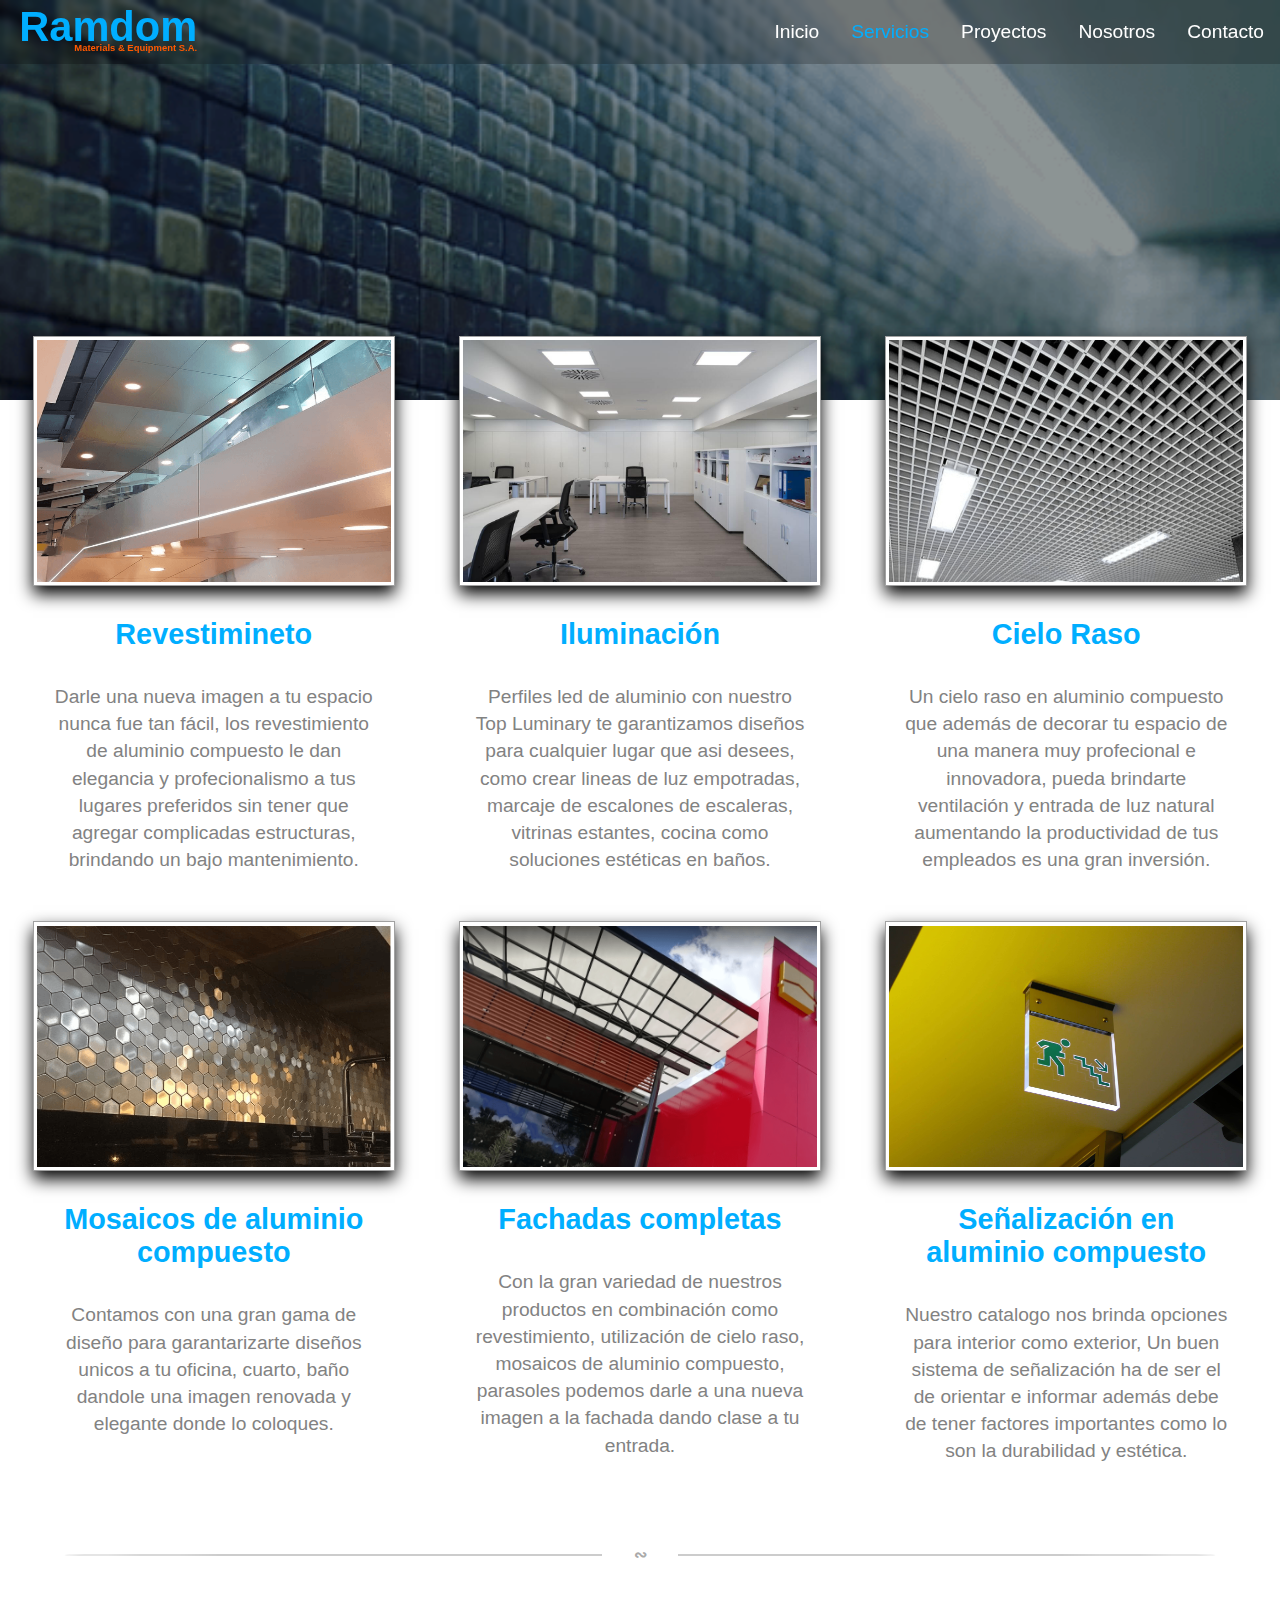
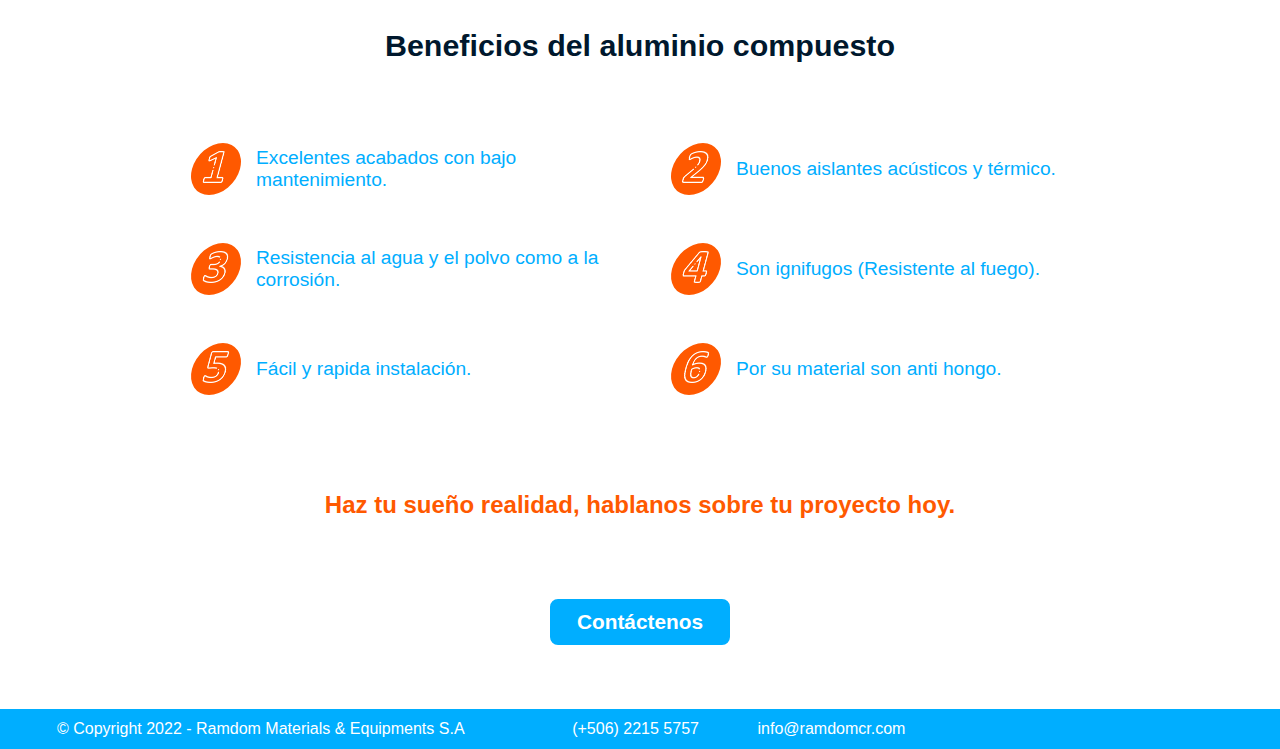
<file: docs/servicios.html>
<!DOCTYPE html>
<html lang="es">

<head>
  <meta charset="UTF-8">
  <meta http-equiv="X-UA-Compatible" content="IE=edge">
  <meta name="viewport" content="width=device-width, initial-scale=1.0">
  <title>Servicios | Ramdom Materials & Equipments S.A</title>
  <meta name="autor" content="Axell Garcia Rivas">
  <meta name="robots" content="index, follow">
  <meta name="keyword" content="Servicios, Aluminio compuesto, mosaicos, iluminacion, luces, parasoles">
  <meta name="description"
    content="Tenemos una gran variedad de servicios para todas las necesidades de nuestros clientes con amplio stock para darle a tu espacio una imagen unica">
  <link rel="stylesheet" href="css/servicios.css">
  <link rel="canonical" href="https://www.ramdomlatam.com">
  <link rel="shortcut icon" href="img/Ramdom.png">
  <link rel="apple-touch-icon" href="img/Ramdom.png" type="image/x-icon">
  <meta name="theme-color" content="#00182d">
  <meta property="og:title" content="Servicios | Ramdom Materials & Equipments S.A.">
  <meta property="og:description"
    content="Tenemos una gran variedad de servicios para todas las necesidades de nuestros clientes con amplio stock para darle a tu espacio una imagen unica">
  <meta property="og:image" content="img/Ramdom.png">
  <meta property="og:url" content="https://www.ramdomlatam.com">
  <meta property="twitter:card" content="summary">
  <meta property="twitter:site" content="cuenta en twitter">
  <link rel="stylesheet" href="https://use.fontawesome.com/releases/v5.15.4/css/all.css"
    integrity="sha384-DyZ88mC6Up2uqS4h/KRgHuoeGwBcD4Ng9SiP4dIRy0EXTlnuz47vAwmeGwVChigm" crossorigin="anonymous">
</head>

<body>

  <!-- content navigation and activation -->

  <input class="activate-off-canvas" type="checkbox">
  <div class="container-burguer">
    <label class="burguer"></label>
  </div>
  <header>
    <div class="container-title-header">
      <div class="title-header-flex-end">
        <h2 class="title-header">Ramdom</h2>
        <span class="subtitle-header">Materials & Equipment S.A.</span>
      </div>
    </div>

    <!-- nav off canvas -->

    <nav>
      <a href="index.html" class="link-off-canvas">Inicio</a>
      <a href="servicios.html" class="link-off-canvas">Servicios</a>
      <a href="proyecto.html" class="link-off-canvas">Proyectos</a>
      <a href="nosotros.html" class="link-off-canvas">Nosotros</a>
      <a href="contacto.html" class="link-off-canvas">Contacto</a>

      <!-- network off canvas -->

      <div class="container-network-link">
        <a class="network-link" target="blank" href=""><i class="fab fa-whatsapp "></i></a>
        <a class="network-link" target="blank" href="https://www.facebook.com/Ramdomcr/photos/?ref=page_internal"><i
            class="fab fa-facebook"></i></a>
        <a class="network-link" target="blank" href="https://www.instagram.com/ramdomcr/"><i
            class="fab fa-instagram"></i></a>
      </div>
    </nav>
  </header>

  <!-- hero image and title main -->

  <div class="hero-image">
    <div class="container-title-main">
      <h1 class="title-main">Servicios & Productos</h1>
      <span class="title-description">Gran variedad de servicios para hacer tus ideas realidad.</span>
    </div>
  </div>

  <!-- content main -->

  <main>

    <!-- our service us -->
    
    <section class="container-description-our-service">
      <div class="flex-container-our-service">
        <div class="flex-item-our-service">
          <div class="container-icon">
            <img class="icons-our-service" src="img/14.png" loading="lazy" alt="Precios accesibles">
          </div>
          <h3>Revestimineto</h3>
          <p>
            Darle una nueva imagen a tu espacio nunca fue tan fácil, los revestimiento de aluminio
            compuesto le dan elegancia y profecionalismo a tus lugares preferidos sin tener que agregar
            complicadas estructuras, brindando un bajo mantenimiento.
          </p>
        </div>
        <div class="flex-item-our-service">
          <div class="container-icon">
            <img class="icons-our-service" src="img/iluminacion3.jpg" loading="lazy" alt="Catalogo de producto">
          </div>
          <h3>Iluminación</h3>
          <p>
            Perfiles led de aluminio con nuestro Top Luminary te garantizamos diseños para cualquier lugar que asi desees,
            como crear lineas de luz empotradas, marcaje de escalones de escaleras, vitrinas estantes, cocina como
            soluciones estéticas en baños.
        </p>
      </div>
      <div class="flex-item-our-service">
        <div class="container-icon">
          <img class="icons-our-service" src="img/6.png" loading="lazy" alt="Equipo de trabajo icono">
        </div>
        <h3>Cielo Raso</h3>
        <p>
          Un cielo raso en aluminio compuesto que además de decorar tu espacio de una manera muy profecional e
          innovadora,
          pueda brindarte ventilación y entrada de luz natural aumentando la productividad de tus empleados
          es una gran inversión.
        </p>
      </div>
      <div class="flex-item-our-service">
        <div class="container-icon">
          <img class="icons-our-service" src="img/5.png" loading="lazy" alt="Calidad de material">
        </div>
        <h3>Mosaicos de aluminio compuesto</h3>
        <p>
          Contamos con una gran gama de diseño para garantarizarte diseños unicos a tu oficina, cuarto, baño
          dandole una imagen renovada y elegante donde lo coloques.
        </p>
      </div>
      <div class="flex-item-our-service">
        <div class="container-icon">
          <img class="icons-our-service" src="img/3.1.png" loading="lazy" alt="Equipo de trabajo icono">
        </div>
        <h3>Fachadas completas</h3>
        <p>
          Con la gran variedad de nuestros productos en combinación como revestimiento, utilización de cielo raso,
          mosaicos de
          aluminio compuesto, parasoles podemos darle a una nueva imagen a la fachada dando clase a tu entrada.
        </p>
      </div>
      <div class="flex-item-our-service">
        <div class="container-icon">
          <img class="icons-our-service" src="img/senal2.jpg" loading="lazy" alt="Equipo de trabajo icono">
        </div>
        <h3>Señalización en aluminio compuesto</h3>
        <p>
          Nuestro catalogo nos brinda opciones para interior como exterior, Un buen sistema de señalización ha de ser el
          de
          orientar e informar además debe de tener factores importantes como lo son la durabilidad y estética.
        </p>
      </div>
    </div>
  </section>
  
  <!-- jump line -->
  
  <div class="container-line">
    <span class="line">∾</span>
  </div>
  
  <!-- benefits -->
  
  <h2 class="title-benefits">Beneficios del aluminio compuesto</h2>
  <section class="container-benefits">
    <div class="flex-container-benefits">
      <div class="container-icon-number">
        <img class="icon-number" src="img/numero1.png" loading="lazy" alt="numero">
      </div>
      <p>Excelentes acabados con bajo mantenimiento.</p>
    </div>
    <div class="flex-container-benefits">
      <div class="container-icon-number">
        <img class="icon-number" src="img/numero2.png" loading="lazy" alt="numero">
      </div>
      <p>Buenos aislantes acústicos y térmico.</p>
    </div>
    <div class="flex-container-benefits">
      <div class="container-icon-number">
        <img class="icon-number" src="img/numero3.png" loading="lazy" alt="numero">
      </div>
      <p>Resistencia al agua y el polvo como a la corrosión.</p>
    </div>
    <div class="flex-container-benefits">
      <div class="container-icon-number">
        <img class="icon-number" src="img/numero4.png" loading="lazy" alt="numero">
      </div>
      <p>Son ignifugos (Resistente al fuego).</p>
    </div>
    <div class="flex-container-benefits">
      <div class="container-icon-number">
        <img class="icon-number" src="img/numero5.png" loading="lazy" alt="numero">
      </div>
      <p>Fácil y rapida instalación.</p>
    </div>
    <div class="flex-container-benefits">
      <div class="container-icon-number">
        <img class="icon-number" src="img/numero6.png" loading="lazy" alt="numero">
      </div>
      <p>Por su material son anti hongo.</p>
    </div>
  </section>
  
  <!-- buttom -->
  
  <div class="container-buttom">
    <h3 class="motto">Haz tu sueño realidad, hablanos sobre tu proyecto hoy.</h3>
    <a class="buttom" href="contacto.html">Contáctenos</a>
  </div>
  
</main>

  <!-- foother  -->
  
  <footer>
    <p class="copyright">© Copyright 2022 - Ramdom Materials & Equipments S.A</p>
    <article class="contact">
      <a href="tel:+(506)22155757"><i class="fas fa-phone-alt"></i>(+506) 2215 5757</a>
      <a href="mailto:info@ramdomcr.com"><i class="far fa-envelope"></i>info@ramdomcr.com</a>
    </article>
    <article class="social-footer">
      <a class="social-link" target="blank" href=""><i class="fab fa-whatsapp "></i></a>
      <a class="social-link" target="blank" href="https://www.facebook.com/Ramdomcr/photos/?ref=page_internal"><i
          class="fab fa-facebook"></i></a>
      <a class="social-link" target="blank" href="https://www.instagram.com/ramdomcr/"><i
          class="fab fa-instagram"></i></a>
    </article>
  </footer>

</body>

</html>
</file>
<file: docs/css/main.css>
:root {
  --darkblue-color: #00182d;
  --darkblueborder-color: #00478a;
  --lettertwo-color: #ffffff;
  --letterthree-color: #828282;
  --orange-color: #ff5900;
  --skyblue-color: #00aeff;
}

html {
  box-sizing: border-box;
}

*,
*:before,
*:after {
  box-sizing: inherit;
  margin: 0;
  padding: 0;
}

body {
  font-family: sans-serif, Arial;
}

/* =============================
      activate-off-canvas
===============================*/

input[class="activate-off-canvas"] {
  position: absolute;
  width: 3rem;
  height: 3rem;
  top: .5rem;
  right: .5rem;
  z-index: 9;
  opacity: 0;
}

/* ======================
        burguer
========================*/

.container-burguer {
  position: absolute;
  top: 0.5rem;
  right: 0.5rem;
  width: 3rem;
  height: 3rem;
  background-color: #00000038;
  border-radius: .5rem;
  z-index: 8;
  transition: background-color .2s ease;
}

.burguer {
  position: absolute;
  top: 1.3rem;
  right: .62rem;
  width: 1.7rem;
  height: .3rem;
  background-color: var(--orange-color);
  border-radius: 5rem;
  transition: background-color .5s ease;
}

.burguer::before,
.burguer::after {
  position: absolute;
  content: "";
  width: 1.7rem;
  height: .3rem;
  background-color: var(--orange-color);
  border-radius: .5rem;
  transition: transform .5s ease;

}

.burguer::before {
  top: -.7rem;
}

.burguer::after {
  top: .7rem;
}


header {
  position: fixed;
  left: 100%;
  background-color: var(--darkblue-color);
  width: 100%;
  height: 100vh;
  display: flex;
  flex-flow: column;
  justify-content: space-around;
  transition: left .5s ease;
  z-index: 7;
  backdrop-filter: blur(2px);
}

/* ======================
    desing off canvas
======================= */

.container-title-header {
  display: flex;
  justify-content: center;
  align-items: center;
  opacity: 0;
}

.title-header-flex-end {
  display: flex;
  flex-flow: column;
  align-items: flex-end;
}

.title-header {
  font-size: 2rem;
  color: var(--skyblue-color);
  line-height: 1.5rem;
}

.subtitle-header {
  font-size: .455rem;
  font-weight: bold;
  color: var(--orange-color);
}

nav {
  display: flex;
  flex-flow: column;
  justify-content: center;
  align-items: center;
}

nav>a {
  font-size: 2rem;
  text-decoration: none;
  color: var(--orange-color);
  padding: 1.5rem 0;
  width: 100%;
  text-align: center;
  opacity: 0;
  transition: opacity .5s ease;
}

.container-network-link {
  margin-top: 5rem;
  opacity: 0;
  margin-bottom: 2rem;
}

.network-link {
  margin: 0 .7rem;
  font-size: 1.5rem;
  color: var(--skyblue-color);
}

/* ============================
      effect off-canvas
============================= */

.activate-off-canvas:checked {
  position: fixed;
  width: 2rem;
  height: 2rem;
  top: 1.2rem;
  right: 1.2rem;

}

.activate-off-canvas:checked~.container-burguer {
  position: fixed;
  background-color: transparent;
}

.activate-off-canvas:checked~.container-burguer>.burguer::before {
  transform: translate(-.5rem, .9rem) rotate(405deg);
  width: 2.2rem;
  height: .3rem;
  border-radius: 0;
}

.activate-off-canvas:checked~.container-burguer>.burguer {
  background-color: transparent;
}

.activate-off-canvas:checked~.container-burguer>.burguer::after {
  transform: translate(-.5rem, -.5rem) rotate(-405deg);
  width: 2.2rem;
  height: .3rem;
  border-radius: 0;
}

.activate-off-canvas:checked~header {
  left: 0;
}

.activate-off-canvas:checked~header>.container-title-header {
  transition: transform .5s ease .3s, opacity .5s ease .3s;
  transform: scale(1.7, 1.7);
  opacity: 1;
}

.activate-off-canvas:checked~header>nav>.link-off-canvas:first-child {
  transition: opacity .5s ease .3s;
  opacity: 1;
}

.activate-off-canvas:checked~header>nav>.link-off-canvas:nth-child(2) {
  transition: opacity .5s ease .4s;
  opacity: 1;
}

.activate-off-canvas:checked~header>nav>.link-off-canvas:nth-child(3) {
  transition: opacity .5s ease .5s;
  opacity: 1;
}

.activate-off-canvas:checked~header>nav>.link-off-canvas:nth-child(4) {
  transition: opacity .5s ease .6s;
  opacity: 1;
}

.activate-off-canvas:checked~header>nav>.link-off-canvas:nth-child(5) {
  transition: opacity .5s ease .7s;
  opacity: 1;
}

.activate-off-canvas:checked~header>nav>.container-network-link {
  transition: opacity .5s ease .8s;
  opacity: 1;
}

/* ==============================
    hero image and title main
=============================== */

.hero-image {
  background-image: url(../img/edi.jpg);
  background-attachment: fixed;
  background-repeat: no-repeat;
  background-position: top;
}

.container-title-main {
  display: flex;
  justify-content: center;
  align-items: center;
  background-color: #000000b6;
  height: 70vh;
}

@keyframes intro-title-main {
  from {
    transform: scale(1);
  }

  to {
    transform: scale(1.2);
  }
}

.title-main-flex-end {
  display: flex;
  flex-flow: column;
  align-items: flex-end;
  animation: intro-title-main 1.3s ease forwards;
}

@keyframes traslate-title-main {
  from {
    transform: translateX(90px);
    opacity: 0;
  }

  to {
    transform: translateX(0);
    opacity: 1;
  }
}

h1 {
  font-size: 3rem;
  line-height: 2.3rem;
  color: var(--skyblue-color);
  animation: traslate-title-main 1.3s ease;
}

@keyframes traslate-subtitle-main {
  from {
    transform: translateX(-90px);
    opacity: 0;
  }

  to {
    transform: translateX(0);
    opacity: 1;
  }
}

.subtitle-main {
  font-size: .67rem;
  font-weight: bold;
  color: var(--orange-color);
  animation: traslate-subtitle-main 1.3s ease;
}

/* ========================
      content main
========================= */

.container-description {
  width: 100%;
  padding: 1.5rem 0;
}

.flex-container {
  display: flex;
  flex-flow: row wrap;
  justify-content: center;
  align-items: center;
}

.flex-item {
  flex: 0 0 100%;
}

.title-description {
  font-size: 2.1rem;
  padding: 2rem;
  text-align: center;
  color: var(--orange-color);
  margin-bottom: 1rem;
  text-shadow: 0 .1rem .1rem #0000006e;
}

.flex-container-image {
  display: flex;
  justify-content: center;
  padding: 1rem;
  position: relative;
}

.flex-container-image img {
  width: 80%;
  height: 300px;
  object-fit: cover;
  object-position: left;
  position: relative;
  box-shadow: -.2rem -.2rem .6rem #000000;
}

.border-decoration {
  display: inline-block;
  position: absolute;
  top: -5%;
  left: 5%;
  width: 70%;
  height: 300px;
  border: 7px solid var(--skyblue-color);
  z-index: -1;
}

.text-description {
  font-size: 1.4rem;
  text-align: center;
  line-height: 2rem;
  color: var(--letterthree-color);
  padding: 1rem;
}

.container-buttom {
  display: flex;
  justify-content: center;
}

.buttom {
  display: inline-block;
  font-size: 1.3rem;
  font-weight: bold;
  padding: .5rem 1.5rem;
  color: var(--lettertwo-color);
  background-color: var(--skyblue-color);
  background-position: 0 center;
  margin-top: 2.5rem;
  border-radius: .5rem;
  text-decoration: none;
  border: medium solid var(--skyblue-color);
  transition: color .3s ease, background-color .6s ease, border .3s ease;
}

.buttom:hover {
  border: medium solid var(--orange-color);
  background-color: var(--orange-color);
}

/* ==============================
          our service
=============================== */

.container-description-our-service {
  background-color: #00aeff19;
  padding: 1rem 0;
}

.title-our-service {
  margin-bottom: 1rem;
}

.flex-container-image-service {
  display: flex;
  flex-flow: row wrap;
}

.flex-item-image {
  flex: 0 0 100%;
}

.container-image {
  position: relative;
  height: 500px;
}

.flex-item-image img {
  width: 100%;
  height: 100%;
  object-fit: cover;
  object-position: center;
  position: relative;
  box-shadow: none;
}

.title-image {
  position: absolute;
  top: 0;
  left: 0;
  width: 100%;
  height: 100%;
  display: flex;
  justify-content: center;
  align-items: center;
  font-size: 2rem;
  font-weight: bold;
  color: var(--lettertwo-color);
  background-color: #0000002a;
  text-align: center;
}

/* ===========================
        why choose us
============================ */

.container-description-why-choose-us {
  padding-top: 1rem;
}

.flex-container-why-choose-us {
  display: flex;
  flex-flow: row wrap;
  justify-content: center;
  align-items: center;
}

.flex-item-why-choose-us {
  flex: 0 0 100%;
  display: flex;
  flex-flow: column nowrap;
  justify-content: center;
  align-items: center;
  padding: 0 2rem;
  margin-bottom: 3rem;
}

.container-icon {
  background-color: var(--orange-color);
  border-radius: 50%;
}

.icons-why-choose-us {
  font-size: 3rem;
  padding: 1rem;
  color: var(--lettertwo-color);
  width: 6rem;
}

.flex-item-why-choose-us h3 {
  font-size: 1.8rem;
  text-align: center;
  color: var(--skyblue-color);
  padding: 1.5rem;
}

.flex-item-why-choose-us p {
  font-size: 1.2rem;
  text-align: center;
  color: var(--letterthree-color);
  padding: 0 1rem;
  line-height: 1.7rem;
}

.buttom-why-choose-us {
  margin-top: 1rem;
}

/*===================
        footer
====================*/

footer {
  margin-top: 2rem;
  background-color: var(--skyblue-color);
  padding: .5rem;
}

.copyright {
  color: var(--lettertwo-color);
  font-size: 1rem;
  text-align: center;
  padding: 0 1rem;
}

.contact {
  display: flex;
  flex-flow: row;
  justify-content: space-evenly;
  padding: .5rem 0;
}

.contact>a {
  text-decoration: none;
  color: var(--lettertwo-color);
  transition: color .3s ease;
}

.contact>a>i {
  padding-right: .5rem;
}

.social-footer {
  display: flex;
  justify-content: space-around;
  width: 30%;
  margin: 0 auto;
}

.social-link>i {
  font-size: 1.5rem;
  color: var(--lettertwo-color);
  transition: color .3s ease;
}

.contact>a:hover,
.social-footer>a>i:hover {
  color: var(--darkblue-color);
}

/*============================================================================================
                          Móviles en horizontal o tablets en vertical
=============================================================================================*/

@media screen and (min-width: 768px) {

  /* ======================
      desing off canvas
  ======================= */

  header {
    width: 30%;
    justify-content: flex-start;
    padding-top: 2rem;
  }

  nav {
    justify-content: flex-start;
  }

  nav>a {
    font-size: 1.2rem;
    text-align: left;
    padding: 1rem 0 1rem 1rem;
    border-top: thin solid var(--darkblueborder-color);
  }

  nav>.link-off-canvas:nth-child(5) {
    border-bottom: thin solid var(--darkblueborder-color);
  }

  .container-network-link {
    margin-top: 1rem;
  }

  /* ============================
        effect off-canvas
  ============================= */

  .activate-off-canvas:checked~header {
    left: 70%;
  }

  .activate-off-canvas:checked~header>.container-title-header {
    transform: scale(1);
    opacity: 0;
  }

  /* ==============================
      hero image and title main
  =============================== */

  .hero-image {
    background-size: cover;
  }

  .container-title-main {
    height: 80vh;
  }

  h1 {
    font-size: 3.5rem;
    line-height: 2.8rem;
  }

  .subtitle-main {
    font-size: .8rem;
  }

  /* ========================
        content main
  ========================= */

  .flex-container-image-service {
    display: flex;
    justify-content: center;
  }

  .flex-item {
    flex: 0 0 50%;
  }

  /* ===========================
        why choose us
  ============================ */

  .flex-container-why-choose-us {
    align-items: flex-start;
  }

  .flex-item-why-choose-us {
    flex: 0 0 50%;
  }

  /*===================
        footer
  ====================*/

  footer {
    line-height: 1.5rem;
    display: flex;
    flex-flow: row wrap;
  }

  .copyright {
    width: 55%;
  }

  .contact {
    flex-flow: row wrap;
    width: 45%;
    padding: 0;
  }

  .social-footer {
    width: 15%;
    padding-top: .5rem;
  }
}

/*============================================================================================
                          Tablets en horizonal y escritorios normales
============================================================================================*/

@media screen and (min-width: 1024px) {

  /* =============================
      activate-off-canvas
  ===============================*/

  input[class="activate-off-canvas"] {
    display: none;
  }

  /* ======================
        burguer
  ========================*/

  .container-burguer {
    display: none;
  }

  header {
    position: absolute;
    height: 4rem;
    width: 100%;
    top: 0;
    left: 0;
    z-index: 9;
    background-color: #00000033;
  }

  /* ======================
      desing off canvas
  ======================= */

  .container-title-header {
    opacity: 1;
    justify-content: flex-start;
    width: 15%;
    position: absolute;
    top: 1rem;
    left: 3rem;
    transform: scale(1.3);
  }

  nav {
    position: absolute;
    top: 0;
    right: 0;
    flex-flow: row;
    justify-content: flex-end;
    width: 75%;
  }

  nav>a {
    line-height: 4rem;
    padding: 0 1rem;
    opacity: 1;
    width: auto;
    border: none !important;
    color: var(--lettertwo-color);
    transition: color .3s ease;
  }

  nav>a:hover {
    color: var(--skyblue-color);
  }

  nav>a.link-off-canvas:first-child {
    color: var(--skyblue-color);
  }

  .container-network-link {
    display: none;
  }

  /* ==============================
      hero image and title main
  =============================== */

  .container-title-main {
    height: 100vh;
  }

  @keyframes intro-title-main {
    from {
      transform: scale(1.2);
    }

    to {
      transform: scale(1.3);
    }

  }

  @keyframes traslate-title-main {
    from {
      transform: translateX(150px);
      opacity: 0;
    }

    to {
      transform: translateX(100);
      opacity: 1;
    }
  }

  @keyframes traslate-subtitle-main {
    from {
      transform: translateX(-150px);
      opacity: 0;
    }

    to {
      transform: translateX(-100);
      opacity: 1;
    }
  }

  /* ==============================
          our service
  =============================== */

  .flex-item-image {
    flex: 0 0 33.3%;
  }

  .container-image {
    margin: 0 1rem;
    height: 600px;
    box-shadow: 0 .4rem .7rem #000000;
  }

  /*===================
        footer
  ====================*/

  .copyright {
    width: 40%;
  }

  .contact {
    width: 35%;
  }

  .social-footer {
    width: 10%;
    padding: 0;
  }

}
</file>
<file: docs/css/contacto.css>
:root {
  --darkblue-color: #00182d;
  --darkblueborder-color: #00478a;
  --lettertwo-color: #ffffff;
  --letterthree-color: #828282;
  --orange-color: #ff5900;
  --skyblue-color: #00aeff;
}

html {
  box-sizing: border-box;
  scroll-behavior: hidden;
}

*,
*:before,
*:after {
  box-sizing: inherit;
  margin: 0;
  padding: 0;
}

body {
  font-family: sans-serif, Arial;
}

/* =============================
      activate-off-canvas
===============================*/

input[class="activate-off-canvas"] {
  position: absolute;
  width: 3rem;
  height: 3rem;
  top: .5rem;
  right: .5rem;
  z-index: 9;
  opacity: 0;
}

/* ======================
        burguer
========================*/

.container-burguer {
  position: absolute;
  top: 0.5rem;
  right: 0.5rem;
  width: 3rem;
  height: 3rem;
  background-color: #00000038;
  border-radius: .5rem;
  z-index: 8;
  transition: background-color .2s ease;
}

.burguer {
  position: absolute;
  top: 1.3rem;
  right: .62rem;
  width: 1.7rem;
  height: .3rem;
  background-color: var(--orange-color);
  border-radius: 5rem;
  transition: background-color .5s ease;
}

.burguer::before,
.burguer::after {
  position: absolute;
  content: "";
  width: 1.7rem;
  height: .3rem;
  background-color: var(--orange-color);
  border-radius: .5rem;
  transition: transform .5s ease;

}

.burguer::before {
  top: -.7rem;
}

.burguer::after {
  top: .7rem;
}


header {
  position: fixed;
  left: 100%;
  background-color: var(--darkblue-color);
  width: 100%;
  height: 100vh;
  display: flex;
  flex-flow: column;
  justify-content: space-around;
  transition: left .5s ease;
  z-index: 7;
}

/* ======================
    desing off canvas
======================= */

.container-title-header {
  display: flex;
  justify-content: center;
  align-items: center;
  opacity: 0;
}

.title-header-flex-end {
  display: flex;
  flex-flow: column;
  align-items: flex-end;
}

.title-header {
  font-size: 2rem;
  color: var(--skyblue-color);
  line-height: 1.5rem;
}

.subtitle-header {
  font-size: .455rem;
  font-weight: bold;
  color: var(--orange-color);
}

nav {
  display: flex;
  flex-flow: column;
  justify-content: center;
  align-items: center;
}

nav>a {
  font-size: 2rem;
  text-decoration: none;
  color: var(--orange-color);
  padding: 1.5rem 0;
  width: 100%;
  text-align: center;
  opacity: 0;
  transition: opacity .5s ease;
}

.container-network-link {
  margin-top: 5rem;
  opacity: 0;
  margin-bottom: 2rem;
}

.network-link {
  margin: 0 .7rem;
  font-size: 1.5rem;
  color: var(--skyblue-color);
}

/* ============================
        effect off-canvas
============================= */

.activate-off-canvas:checked {
  position: fixed;
  width: 2rem;
  height: 2rem;
  top: 1.2rem;
  right: 1.2rem;

}

.activate-off-canvas:checked~.container-burguer {
  position: fixed;
  background-color: transparent;
}

.activate-off-canvas:checked~.container-burguer>.burguer::before {
  transform: translate(-.5rem, .9rem) rotate(405deg);
  width: 2.2rem;
  height: .3rem;
  border-radius: 0;
}

.activate-off-canvas:checked~.container-burguer>.burguer {
  background-color: transparent;
}

.activate-off-canvas:checked~.container-burguer>.burguer::after {
  transform: translate(-.5rem, -.5rem) rotate(-405deg);
  width: 2.2rem;
  height: .3rem;
  border-radius: 0;
}

.activate-off-canvas:checked~header {
  left: 0;
}

.activate-off-canvas:checked~header>.container-title-header {
  transition: transform .5s ease .3s, opacity .5s ease .3s;
  transform: scale(1.7, 1.7);
  opacity: 1;
}

.activate-off-canvas:checked~header>nav>.link-off-canvas:first-child {
  transition: opacity .5s ease .3s;
  opacity: 1;
}

.activate-off-canvas:checked~header>nav>.link-off-canvas:nth-child(2) {
  transition: opacity .5s ease .4s;
  opacity: 1;
}

.activate-off-canvas:checked~header>nav>.link-off-canvas:nth-child(3) {
  transition: opacity .5s ease .5s;
  opacity: 1;
}

.activate-off-canvas:checked~header>nav>.link-off-canvas:nth-child(4) {
  transition: opacity .5s ease .6s;
  opacity: 1;
}

.activate-off-canvas:checked~header>nav>.link-off-canvas:nth-child(5) {
  transition: opacity .5s ease .7s;
  opacity: 1;
}

.activate-off-canvas:checked~header>nav>.container-network-link {
  transition: opacity .5s ease .8s;
  opacity: 1;
}

/* ==========================
    hero image title main
=========================== */

.hero-image {
  height: 400px;
  background-image: url(../img/escritorio1.jpg);
  background-attachment: fixed;
  background-repeat: no-repeat;
  background-position: right 0;
}

.container-title-main {
  width: 100%;
  height: 100%;
  background-color: #0000009c;
  display: flex;
  flex-flow: column;
  justify-content: center;
  align-items: center;
}

h1 {
  font-size: 2.2rem;
  color: var(--orange-color);
  text-align: center;
  width: 90%;
  text-shadow: 0 .1rem .1rem #000000;
  opacity: 0;
  animation: blur-main .7s ease forwards;
}

@keyframes blur-main {
  from {
    filter: blur(2rem);
  }

  to {
    filter: (blur(0));
    opacity: 1;
  }
}

.title-description-main {
  font-size: 1.2rem;
  text-align: center;
  padding: 2rem 4rem;
  color: #d5d5d5;
  opacity: 0;
  animation: blur-title-description-main .7s ease .7s forwards;
}

@keyframes blur-title-description-main {
  from {
    filter: blur(2rem);
  }

  to {
    filter: blur(0);
    opacity: 1;
  }
}

/* =====================
    content main
====================== */

.flex-container {
  display: flex;
  flex-flow: row wrap;
  justify-content: center;
}

h3 {
  font-size: 1.7rem;
  text-align: center;
  color: var(--skyblue-color);
  padding: 2rem 3rem;
  text-shadow: 0 .1rem .1rem #0000006e;
}

/* =====================
      contact form
====================== */

.flex-item p {
  font-size: 1.4rem;
  text-align: center;
  line-height: 2rem;
  color: var(--letterthree-color);
  padding: 1rem;
}

form {
  width: 85%;
  margin: 4rem auto;
}

.container-input,
.container-textarea {
  margin-top: .5rem;
}

.container-input label,
.container-textarea label {
  font-size: 1.2rem;
  color: var(--letterthree-color);
}

.container-input input:focus,
.container-textarea textarea:focus {
  outline: none;
}

.date {
  position: relative;
  display: block;
  width: 100%;
  font-size: 1.2rem;
  color: var(--letterthree-color);
  padding-left: .2rem;
  margin-top: 1.5rem;
  border: none;
  border-bottom: thin solid var(--letterthree-color);
  resize: none;
}

.button-submit {
  display: block;
  font-size: 1.2rem;
  font-weight: bold;
  color: var(--lettertwo-color);
  margin-top: 2.5rem !important;
  background-color: var(--darkblue-color);
  width: 55%;
  padding: 1rem 0;
  border-radius: .5rem;
  margin: 0 auto;
  border: none;
}

.flex-item-two p {
  font-size: 1.4rem;
  text-align: center;
  color: var(--letterthree-color);
  padding: 0 2rem;
  margin-top: .5rem;
}

.container-schedule:nth-child(3),
.container-schedule:nth-child(4) {
  margin-top: 2rem;
}

.container-schedule:nth-child(4) {
  margin-bottom: 3rem;
}

iframe {
  width: 90%;
  margin: 3rem 5% 0 5%;
}

/*===================
      footer
====================*/

footer {
  margin-top: 2rem;
  background-color: var(--skyblue-color);
  padding: .5rem;
}

.copyright {
  color: var(--lettertwo-color);
  text-align: center;
  padding: 0 1rem;
}

.contact {
  display: flex;
  flex-flow: row;
  justify-content: space-evenly;
  padding: .5rem 0;
}

.contact>a {
  text-decoration: none;
  color: var(--lettertwo-color);
  transition: color .3s ease;
}

.contact>a>i {
  padding-right: .5rem;
}

.social-footer {
  display: flex;
  justify-content: space-around;
  width: 30%;
  margin: 0 auto;
}

.social-link>i {
  font-size: 1.5rem;
  color: var(--lettertwo-color);
  transition: color .3s ease;
}

.contact>a:hover,
.social-footer>a>i:hover {
  color: var(--darkblue-color);
}

/*============================================================================================
                          Móviles en horizontal o tablets en vertical
=============================================================================================*/

@media screen and (min-width: 768px) {

  /* ======================
      desing off canvas
  ======================= */

  header {
    width: 30%;
    justify-content: flex-start;
    padding-top: 2rem;
  }

  nav {
    justify-content: flex-start;
  }

  nav>a {
    font-size: 1.2rem;
    text-align: left;
    padding: 1rem 0 1rem 1rem;
    border-top: thin solid var(--darkblueborder-color);
  }

  nav>.link-off-canvas:nth-child(5) {
    border-bottom: thin solid var(--darkblueborder-color);
  }

  /* ============================
        effect off-canvas
  ============================= */

  .activate-off-canvas:checked~header {
    left: 70%;
  }

  .activate-off-canvas:checked~header>.container-title-header {
    transform: scale(1);
    opacity: 0;
  }


  /* ====================
        hero image
  ==================== */

  .hero-image {
    background-size: cover;
    background-position: 50% 0;
  }

  /* =====================
      content main
  ====================== */

  .flex-container {
    justify-content: space-around;
  }

  /* =====================
      contact form
  ====================== */

  .flex-item {
    flex: 0 0 40%;
  }

  form {
    margin-bottom: 0;
  }

  /* ==================
        schedule
  ================== */

  .flex-item-two {
    flex: 0 0 45%;
    margin-top: 0;
  }


  /*===================
        footer
  ====================*/

  footer {
    line-height: 1.5rem;
    display: flex;
    flex-flow: row wrap;
  }

  .copyright {
    width: 55%;
  }

  .contact {
    flex-flow: row wrap;
    width: 45%;
    padding: 0;
  }

  .social-footer {
    width: 15%;
    padding-top: .5rem;
  }

}

/*============================================================================================
                          Tablets en horizonal y escritorios normales
============================================================================================*/

@media screen and (min-width: 1024px) {

  /* =============================
        activate-off-canvas
  ===============================*/

  input[class="activate-off-canvas"] {
    display: none;
  }

  /* ======================
        burguer
  ========================*/

  .container-burguer {
    display: none;
  }

  header {
    position: absolute;
    height: 4rem;
    width: 100%;
    top: 0;
    left: 0;
    z-index: 9;
    background-color: #00000033;
  }

  /* ======================
      desing off canvas
  ======================= */

  .container-title-header {
    opacity: 1;
    justify-content: flex-start;
    width: 15%;
    position: absolute;
    top: 1rem;
    left: 3rem;
    transform: scale(1.3);
  }

  nav {
    position: absolute;
    top: 0;
    right: 0;
    flex-flow: row;
    justify-content: flex-end;
    width: 75%;
  }

  nav>a {
    line-height: 4rem;
    padding: 0 1rem;
    opacity: 1;
    width: auto;
    border: none !important;
    color: var(--lettertwo-color);
    transition: color .3s ease;
  }

  nav>a:hover {
    color: var(--skyblue-color);
  }

  nav>a.link-off-canvas:nth-child(5) {
    color: var(--skyblue-color);
  }

  .container-network-link {
    display: none;
  }

  h1 {
    font-size: 2.8rem;
  }

  /*===================
          footer
  ====================*/

  .copyright {
    width: 40%;
  }

  .contact {
    width: 35%;
  }

  .social-footer {
    width: 10%;
    padding: 0;
  }

}
</file>
<file: docs/css/nosotros.css>
:root {
  --darkblue-color: #00182d;
  --darkblueborder-color: #00478a;
  --lettertwo-color: #ffffff;
  --letterthree-color: #828282;
  --orange-color: #ff5900;
  --skyblue-color: #00aeff;
}

html {
  box-sizing: border-box;
  scroll-behavior: hidden;
}

*,
*:before,
*:after {
  box-sizing: inherit;
  margin: 0;
  padding: 0;
}

body {
  font-family: sans-serif, Arial;
}

/* =============================
      activate-off-canvas
===============================*/

input[class="activate-off-canvas"] {
  position: absolute;
  width: 3rem;
  height: 3rem;
  top: .5rem;
  right: .5rem;
  z-index: 9;
  opacity: 0;
}

/* ======================
        burguer
========================*/

.container-burguer {
  position: absolute;
  top: 0.5rem;
  right: 0.5rem;
  width: 3rem;
  height: 3rem;
  background-color: #00000038;
  border-radius: .5rem;
  z-index: 8;
  transition: background-color .2s ease;
}

.burguer {
  position: absolute;
  top: 1.3rem;
  right: .62rem;
  width: 1.7rem;
  height: .3rem;
  background-color: var(--orange-color);
  border-radius: 5rem;
  transition: background-color .5s ease;
}

.burguer::before,
.burguer::after {
  position: absolute;
  content: "";
  width: 1.7rem;
  height: .3rem;
  background-color: var(--orange-color);
  border-radius: .5rem;
  transition: transform .5s ease;

}

.burguer::before {
  top: -.7rem;
}

.burguer::after {
  top: .7rem;
}


header {
  position: fixed;
  left: 100%;
  background-color: var(--darkblue-color);
  width: 100%;
  height: 100vh;
  display: flex;
  flex-flow: column;
  justify-content: space-around;
  transition: left .5s ease;
  z-index: 7;
  backdrop-filter: blur(2px);
}

/* ======================
    desing off canvas
======================= */

.container-title-header {
  display: flex;
  justify-content: center;
  align-items: center;
  opacity: 0;
}

.title-header-flex-end {
  display: flex;
  flex-flow: column;
  align-items: flex-end;
}

.title-header {
  font-size: 2rem;
  color: var(--skyblue-color);
  line-height: 1.5rem;
}

.subtitle-header {
  font-size: .455rem;
  font-weight: bold;
  color: var(--orange-color);
}

nav {
  display: flex;
  flex-flow: column;
  justify-content: center;
  align-items: center;
}

nav>a {
  font-size: 2rem;
  text-decoration: none;
  color: var(--orange-color);
  padding: 1.5rem 0;
  width: 100%;
  text-align: center;
  opacity: 0;
  transition: opacity .5s ease;
}

.container-network-link {
  margin-top: 5rem;
  opacity: 0;
  margin-bottom: 2rem;
}

.network-link {
  margin: 0 .7rem;
  font-size: 1.5rem;
  color: var(--skyblue-color);
}

/* ============================
        effect off-canvas
============================= */

.activate-off-canvas:checked {
  position: fixed;
  width: 2rem;
  height: 2rem;
  top: 1.2rem;
  right: 1.2rem;

}

.activate-off-canvas:checked~.container-burguer {
  position: fixed;
  background-color: transparent;
}

.activate-off-canvas:checked~.container-burguer>.burguer::before {
  transform: translate(-.5rem, .9rem) rotate(405deg);
  width: 2.2rem;
  height: .3rem;
  border-radius: 0;
}

.activate-off-canvas:checked~.container-burguer>.burguer {
  background-color: transparent;
}

.activate-off-canvas:checked~.container-burguer>.burguer::after {
  transform: translate(-.5rem, -.5rem) rotate(-405deg);
  width: 2.2rem;
  height: .3rem;
  border-radius: 0;
}

.activate-off-canvas:checked~header {
  left: 0;
}

.activate-off-canvas:checked~header>.container-title-header {
  transition: transform .5s ease .3s, opacity .5s ease .3s;
  transform: scale(1.7, 1.7);
  opacity: 1;
}

.activate-off-canvas:checked~header>nav>.link-off-canvas:first-child {
  transition: opacity .5s ease .3s;
  opacity: 1;
}

.activate-off-canvas:checked~header>nav>.link-off-canvas:nth-child(2) {
  transition: opacity .5s ease .4s;
  opacity: 1;
}

.activate-off-canvas:checked~header>nav>.link-off-canvas:nth-child(3) {
  transition: opacity .5s ease .5s;
  opacity: 1;
}

.activate-off-canvas:checked~header>nav>.link-off-canvas:nth-child(4) {
  transition: opacity .5s ease .6s;
  opacity: 1;
}

.activate-off-canvas:checked~header>nav>.link-off-canvas:nth-child(5) {
  transition: opacity .5s ease .7s;
  opacity: 1;
}

.activate-off-canvas:checked~header>nav>.container-network-link {
  transition: opacity .5s ease .8s;
  opacity: 1;
}

/* ==========================
    hero image title main
=========================== */

.hero-image {
  height: 400px;
  background-image: url(../img/nosotros.jpg);
  background-attachment: fixed;
  background-repeat: no-repeat;
  background-position: 10% 5%;
}

.container-title-main {
  width: 100%;
  height: 100%;
  background-color: #0000009c;
  display: flex;
  justify-content: center;
  align-items: center;
}

h1 {
  font-size: 2.2rem;
  color: var(--orange-color);
  text-align: center;
  width: 90%;
  opacity: 0;
  text-shadow: 0 .1rem .1rem #000000;
  animation: zoom-title-main .8s ease forwards;
}

@keyframes zoom-title-main {
  from {
    transform: scale(.7);
  }

  to {
    transform: scale(1);
    opacity: 1;
  }
}

/* ========================
      content main
========================= */

.container-title-about-us {
  width: 100%;
  height: 12vh;
  display: flex;
  justify-content: center;
  align-items: center;
  padding: 0 2rem;
  box-shadow: 0 -1rem .2rem .2rem #ffffff;
}

.flex-end-title-about-us {
  display: flex;
  flex-flow: column;
  align-items: flex-end;
  animation: zoom .5s ease 1.7s forwards;
}

.title-about-us {
  font-size: 3.3rem;
  line-height: 2.5rem;
  color: var(--skyblue-color);
  opacity: 0;
  animation: effect-traslate-title .5s ease .7s forwards;

}

@keyframes effect-traslate-title {
  from {
    transform: translateX(-100px);
    opacity: 0;
    filter: blur(2rem);
  }

  to {
    transform: translate(0);
    opacity: 1;
    filter: blur(0);
  }
}

.subtitle-about-us {
  font-size: .75rem;
  font-weight: bold;
  color: var(--orange-color);
  opacity: 0;
  animation: effect-traslate-subtitle .5s ease 1.2s forwards;
}

@keyframes effect-traslate-subtitle {
  from {
    transform: translate(-100px);
    opacity: 0;
    filter: blur(2rem);
  }

  to {
    transform: translate(0);
    opacity: 1;
    filter: blur(0);
  }
}

.text-description p {
  margin-top: 1rem;
  font-size: 1.4rem;
  line-height: 2rem;
  text-align: center;
  padding: 1rem 1rem;
  color: var(--letterthree-color);
  margin-bottom: 2rem;
}

/* =======================
      representation
======================== */

h3 {
  font-size: 1.8rem;
  text-align: center;
  color: var(--orange-color);
  padding: 1rem 0;
  text-shadow: 0 .1rem .1rem #0000006e;
}

.flex-container-representation {
  display: flex;
  flex-flow: row wrap;
  width: 55%;
  margin: 1rem auto;
}

.flex-container-representation-list {
  display: flex;
  align-items: center;
  margin-left: 5%;
}

.container-icon-number {
  margin: .5rem .5rem;
  display: inline-block;
  padding: .1rem;
}

.icon-number {
  width: 2rem;
  height: 2rem;
  padding: .3rem;
}

.flex-container-representation-list p {
  font-size: 1.25rem;
  color: var(--letterthree-color);
}

/* =====================
      jump line
====================== */

.container-line {
  display: flex;
  position: relative;
  margin: 3rem 0;
}

.line::before {
  content: "";
  display: inline-block;
  width: 42%;
  height: .13rem;
  line-height: 1rem;
  background-color: #cccccc;
  position: absolute;
  top: 50%;
  left: 5%;
  border-radius: 50% 0 0 50%;
}

.line {
  width: 100%;
  margin: 0 auto;
  text-align: center;
  color: #aaaaaa;
  font-weight: bold;
}

.line::after {
  content: "";
  display: inline-block;
  width: 42%;
  height: .13rem;
  line-height: 1rem;
  background-color: #cccccc;
  position: absolute;
  top: 50%;
  right: 5%;
  border-radius: 0 50% 50% 0;
}

/* ============================
    policies and standards
============================ */

.flex-container-policies {
  margin-top: 2rem;
  display: flex;
  flex-flow: row wrap;
  align-items: flex-start;
}

.container-standards {
  display: flex;
  flex-flow: column;
  margin: 2rem 0;
}

.container-standards-image {
  display: flex;
  justify-content: center;
}

.container-standards-image img {
  width: 22%;
}

.text-description-standards {
  padding: 1rem;
  text-align: center;
  color: var(--letterthree-color);
  font-size: 1.4rem;
  line-height: 1.8rem;
  margin: 0rem 1%;
}

h4 {
  font-size: 1.8rem;
  text-align: center;
  color: #ff5900;
  padding-top: 1rem;
}

/*===================
        footer
====================*/

footer {
  margin-top: 2rem;
  background-color: var(--skyblue-color);
  padding: .5rem;
}

.copyright {
  color: var(--lettertwo-color);
  text-align: center;
  padding: 0 1rem;
}

.contact {
  display: flex;
  flex-flow: row;
  justify-content: space-evenly;
  padding: .5rem 0;
}

.contact>a {
  text-decoration: none;
  color: var(--lettertwo-color);
  transition: color .3s ease;
}

.contact>a>i {
  padding-right: .5rem;
}

.social-footer {
  display: flex;
  justify-content: space-around;
  width: 30%;
  margin: 0 auto;
}

.social-link>i {
  font-size: 1.5rem;
  color: var(--lettertwo-color);
  transition: color .3s ease;
}

.contact>a:hover,
.social-footer>a>i:hover {
  color: var(--darkblue-color);
}

/*============================================================================================
                          Móviles en horizontal o tablets en vertical
=============================================================================================*/

@media screen and (min-width: 768px) {

  /* ======================
      desing off canvas
  ======================= */

  header {
    width: 30%;
    justify-content: flex-start;
    padding-top: 2rem;
  }

  nav {
    justify-content: flex-start;
  }

  nav>a {
    font-size: 1.2rem;
    text-align: left;
    padding: 1rem 0 1rem 1rem;
    border-top: thin solid var(--darkblueborder-color);
  }

  nav>.link-off-canvas:nth-child(5) {
    border-bottom: thin solid var(--darkblueborder-color);
  }

  /* ============================
        effect off-canvas
  ============================= */

  .activate-off-canvas:checked~header {
    left: 70%;
  }

  .activate-off-canvas:checked~header>.container-title-header {
    transform: scale(1);
    opacity: 0;
  }

  /* ===============================
      hero image title main
  =============================== */

  .hero-image {
    background-size: cover;
  }

  /* =========================
        content main
  ========================= */

  .text-description p {
    padding: 1rem 4rem;
  }

  /* =======================
        representation
  ======================== */

  .flex-container-representation {
    width: 60%;
  }

  .flex-container-representation-list {
    flex: 0 0 45%;
    margin-left: 5%;
  }

  /* ============================
      policies and standards
  ============================ */

  .container-standards-image img {
    width: 20%;
  }

  .text-description-standards {
    margin: 0 10%;
  }

  /*===================
        footer
  ====================*/

  footer {
    line-height: 1.5rem;
    display: flex;
    flex-flow: row wrap;
  }

  .copyright {
    width: 55%;
  }

  .contact {
    flex-flow: row wrap;
    width: 45%;
    padding: 0;
  }

  .social-footer {
    width: 15%;
    padding-top: .5rem;
  }

}

/*============================================================================================
                          Tablets en horizonal y escritorios normales
============================================================================================*/

@media screen and (min-width: 1024px) {

  /* =============================
        activate-off-canvas
  ===============================*/

  input[class="activate-off-canvas"] {
    display: none;
  }

  /* ======================
        burguer
  ========================*/

  .container-burguer {
    display: none;
  }

  header {
    position: absolute;
    height: 4rem;
    width: 100%;
    top: 0;
    left: 0;
    z-index: 9;
    background-color: #00000043;
  }

  /* ======================
      desing off canvas
  ======================= */

  .container-title-header {
    opacity: 1;
    justify-content: flex-start;
    width: 15%;
    position: absolute;
    top: 1rem;
    left: 3rem;
    transform: scale(1.3);
  }

  nav {
    position: absolute;
    top: 0;
    right: 0;
    flex-flow: row;
    justify-content: flex-end;
    width: 75%;
  }

  nav>a {
    line-height: 4rem;
    padding: 0 1rem;
    opacity: 1;
    width: auto;
    border: none !important;
    color: var(--lettertwo-color);
    transition: color .3s ease;
  }

  nav>a:hover {
    color: var(--skyblue-color);
  }

  nav>a.link-off-canvas:nth-child(4) {
    color: var(--skyblue-color);
  }

  .container-network-link {
    display: none;
  }

  /* ==========================
      hero image title main
  =========================== */

  .container-hero-image {
    background-size: cover;
  }

  h1 {
    font-size: 2.8rem;
  }

  /* =========================
        content main
  ========================= */

  @keyframes zoom {
    from {
      transform: scale(1);
    }

    to {
      transform: scale(1.1);
    }
  }

  @keyframes effect-traslate-title {
    from {
      transform: translateX(-150px);
      opacity: 0;
    }

    to {
      transform: translate(0);
      opacity: 1;
    }
  }

  @keyframes effect-traslate-subtitle {
    from {
      transform: translate(-150px);
      opacity: 0;
    }

    to {
      transform: translate(0);
      opacity: 1;
    }
  }

  /* =======================
        representation
  ======================== */

  .flex-container-representation {
    width: 60%;
  }

  .flex-container-representation-list {
    flex: 0 0 35%;
    margin-left: 15%;
  }

  /* ============================
      policies and standards
  ============================ */

  .container-standards {
    flex: 0 0 33.3%;
  }

  /*===================
          footer
  ====================*/

  .copyright {
    width: 40%;
  }

  .contact {
    width: 35%;
  }

  .social-footer {
    width: 10%;
    padding: 0;
  }

}
</file>
<file: docs/css/proyecto.css>
:root {
  --darkblue-color: #00182d;
  --darkblueborder-color: #00478a;
  --lettertwo-color: #ffffff;
  --letterthree-color: #828282;
  --orange-color: #ff5900;
  --skyblue-color: #00aeff;
}

html {
  box-sizing: border-box;
  scroll-behavior: hidden;
}

*,
*:before,
*:after {
  box-sizing: inherit;
  margin: 0;
  padding: 0;
}

body {
  font-family: sans-serif, Arial;
}

/* =============================
      activate-off-canvas
===============================*/

input[class="activate-off-canvas"] {
  position: absolute;
  width: 3rem;
  height: 3rem;
  top: .5rem;
  right: .5rem;
  z-index: 9;
  opacity: 0;
}

/* ======================
        burguer
========================*/

.container-burguer {
  position: absolute;
  top: 0.5rem;
  right: 0.5rem;
  width: 3rem;
  height: 3rem;
  background-color: #00000038;
  border-radius: .5rem;
  z-index: 8;
  transition: background-color .2s ease;
}

.burguer {
  position: absolute;
  top: 1.3rem;
  right: .62rem;
  width: 1.7rem;
  height: .3rem;
  background-color: var(--orange-color);
  border-radius: 5rem;
  transition: background-color .5s ease;
}

.burguer::before,
.burguer::after {
  position: absolute;
  content: "";
  width: 1.7rem;
  height: .3rem;
  background-color: var(--orange-color);
  border-radius: .5rem;
  transition: transform .5s ease;

}

.burguer::before {
  top: -.7rem;
}

.burguer::after {
  top: .7rem;
}


header {
  position: fixed;
  left: 100%;
  background-color: var(--darkblue-color);
  width: 100%;
  height: 100vh;
  display: flex;
  flex-flow: column;
  justify-content: space-around;
  transition: left .5s ease;
  z-index: 7;
}

/* ======================
    desing off canvas
======================= */

.container-title-header {
  display: flex;
  justify-content: center;
  align-items: center;
  opacity: 0;
}

.title-header-flex-end {
  display: flex;
  flex-flow: column;
  align-items: flex-end;
}

.title-header {
  font-size: 2rem;
  color: var(--skyblue-color);
  line-height: 1.5rem;
}

.subtitle-header {
  font-size: .455rem;
  font-weight: bold;
  color: var(--orange-color);
}

nav {
  display: flex;
  flex-flow: column;
  justify-content: center;
  align-items: center;
}

nav>a {
  font-size: 2rem;
  text-decoration: none;
  color: var(--orange-color);
  padding: 1.5rem 0;
  width: 100%;
  text-align: center;
  opacity: 0;
  transition: opacity .5s ease;
}

.container-network-link {
  margin-top: 5rem;
  opacity: 0;
  margin-bottom: 2rem;
}

.network-link {
  margin: 0 .7rem;
  font-size: 1.5rem;
  color: var(--skyblue-color);
}

/* ============================
        effect off-canvas
============================= */

.activate-off-canvas:checked {
  position: fixed;
  width: 2rem;
  height: 2rem;
  top: 1.2rem;
  right: 1.2rem;

}

.activate-off-canvas:checked~.container-burguer {
  position: fixed;
  background-color: transparent;
}

.activate-off-canvas:checked~.container-burguer>.burguer::before {
  transform: translate(-.5rem, .9rem) rotate(405deg);
  width: 2.2rem;
  height: .3rem;
  border-radius: 0;
}

.activate-off-canvas:checked~.container-burguer>.burguer {
  background-color: transparent;
}

.activate-off-canvas:checked~.container-burguer>.burguer::after {
  transform: translate(-.5rem, -.5rem) rotate(-405deg);
  width: 2.2rem;
  height: .3rem;
  border-radius: 0;
}

.activate-off-canvas:checked~header {
  left: 0;
}

.activate-off-canvas:checked~header>.container-title-header {
  transition: transform .5s ease .3s, opacity .5s ease .3s;
  transform: scale(1.7, 1.7);
  opacity: 1;
}

.activate-off-canvas:checked~header>nav>.link-off-canvas:first-child {
  transition: opacity .5s ease .3s;
  opacity: 1;
}

.activate-off-canvas:checked~header>nav>.link-off-canvas:nth-child(2) {
  transition: opacity .5s ease .4s;
  opacity: 1;
}

.activate-off-canvas:checked~header>nav>.link-off-canvas:nth-child(3) {
  transition: opacity .5s ease .5s;
  opacity: 1;
}

.activate-off-canvas:checked~header>nav>.link-off-canvas:nth-child(4) {
  transition: opacity .5s ease .6s;
  opacity: 1;
}

.activate-off-canvas:checked~header>nav>.link-off-canvas:nth-child(5) {
  transition: opacity .5s ease .7s;
  opacity: 1;
}

.activate-off-canvas:checked~header>nav>.container-network-link {
  transition: opacity .5s ease .8s;
  opacity: 1;
}

/* =========================
    hero image title main
========================== */
.hero-image {
  background-image: url(../img/proyecto.jpg);
  background-attachment: fixed;
  background-repeat: no-repeat;
  background-position: 100% 0px;
  height: 400px;
}

.container-title-main {
  width: 100%;
  height: 100%;
  display: flex;
  flex-flow: column wrap;
  justify-content: center;
  align-items: center;
  padding: 4rem 0;
  background-color: #0000006b;
}

h1 {
  font-size: 2.2rem;
  color: var(--orange-color);
  text-align: center;
  width: 90%;
  text-shadow: 0 .1rem .1rem #000000;
  animation: effect-title-main .8s ease forwards;
  opacity: 0;
  display: inline;
}

@keyframes effect-title-main {
  from {
    filter: blur(20px);
    transform: scale(0.5);
  }

  to {
    filter: blur(0);
    opacity: 1;
    transform: scale(1);
  }
}

.title-description {
  font-size: 1.2rem;
  text-align: center;
  width: 90%;
  color: #d5d5d5;
  padding: 2rem 4rem;
  animation: effect-title-description .8s ease .5s forwards;
  opacity: 0;
}

@keyframes effect-title-description {
  from {
    filter: blur(20px);
    transform: scale(0.5);
  }

  to {
    filter: blur(0);
    opacity: 1;
    transform: scale(1);
  }
}

/* =====================
      content main
===================== */

main {
  display: flex;
  flex-flow: row wrap;
  justify-content: center;
  width: 90%;
  margin: 0 auto;
  margin-top: -4rem;
}

.flex-item {
  position: relative;
  background-color: #00000060;
  backdrop-filter: blur(2px);
  margin-top: 1rem;
  border: 1px solid #00000041;
  transition: transform .5s ease;
}

.flex-item h4 {
  position: absolute;
  display: flex;
  justify-content: center;
  align-items: center;
  text-align: center;
  color: var(--lettertwo-color);
  text-shadow: 1px 1px #000000;
  top: 0;
  left: 0;
  bottom: 0;
  right: 0;
  margin: .5rem;
  background-color: #0000003d;
  backdrop-filter: blur(2px);
  opacity: 1;
  transform: scale(1);
  transition: transform .3s ease, opacity .3s ease;
}

.flex-item:hover h4 {
  background-color: #00182d79;
  opacity: 0;
  transform: scale(0);
}

.flex-item img {
  width: 100%;
  height: 100%;
}

.container-buttom {
  display: flex;
  justify-content: center;
}

.container-contact {
  margin-top: 3rem;
}

.title-description-contact {
  font-size: 1.8rem;
  text-align: center;
  color: var(--orange-color);
  padding: 1rem 0;
  text-shadow: 0 .1rem .1rem #0000006e;
}

.buttom {
  display: inline-block;
  font-size: 1.3rem;
  font-weight: bold;
  padding: .5rem 1.5rem;
  color: var(--lettertwo-color);
  background-color: var(--skyblue-color);
  background-position: 0 center;
  margin-top: 2.5rem;
  border-radius: .5rem;
  text-decoration: none;
  border: medium solid var(--skyblue-color);
  transition: color .3s ease, background-color .6s ease, border .3s ease;
}

.buttom:hover {
  border: medium solid var(--orange-color);
  background-color: var(--orange-color);
}

/*===================
        footer
====================*/

footer {
  margin-top: 2rem;
  background-color: var(--skyblue-color);
  padding: .5rem;
}

.copyright {
  color: var(--lettertwo-color);
  text-align: center;
  padding: 0 1rem;
}

.contact {
  display: flex;
  flex-flow: row;
  justify-content: space-evenly;
  padding: .5rem 0;
}

.contact>a {
  text-decoration: none;
  color: var(--lettertwo-color);
  transition: color .3s ease;
}

.contact>a>i {
  padding-right: .5rem;
}

.social-footer {
  display: flex;
  justify-content: space-around;
  width: 30%;
  margin: 0 auto;
}

.social-link>i {
  font-size: 1.5rem;
  color: var(--lettertwo-color);
  transition: color .3s ease;
}

.contact>a:hover,
.social-footer>a>i:hover {
  color: var(--darkblue-color);
}

/*============================================================================================
                          Móviles en horizontal o tablets en vertical
=============================================================================================*/

@media screen and (min-width: 768px) {

  /* ======================
      desing off canvas
  ======================= */

  header {
    width: 30%;
    justify-content: flex-start;
    padding-top: 2rem;
  }

  nav {
    justify-content: flex-start;
  }

  nav>a {
    font-size: 1.2rem;
    text-align: left;
    padding: 1rem 0 1rem 1rem;
    border-top: thin solid var(--darkblueborder-color);
  }

  nav>.link-off-canvas:nth-child(5) {
    border-bottom: thin solid var(--darkblueborder-color);
  }

  /* ============================
        effect off-canvas
  ============================= */

  .activate-off-canvas:checked~header {
    left: 70%;
  }

  .activate-off-canvas:checked~header>.container-title-header {
    transform: scale(1);
    opacity: 0;
  }

  /* =====================
        content main
  ===================== */

  .flex-item {
    flex: 0 0 48%;
    margin: 1% 1%;
  }

  .flex-item:hover {
    transform: scale(1.1);
    z-index: 2;
  }

  /*===================
        footer
  ====================*/

  footer {
    line-height: 1.5rem;
    display: flex;
    flex-flow: row wrap;
  }

  .copyright {
    width: 55%;
  }

  .contact {
    flex-flow: row wrap;
    width: 45%;
    padding: 0;
  }

  .social-footer {
    width: 15%;
    padding-top: .5rem;
  }

}

/*============================================================================================
                          Tablets en horizonal y escritorios normales
============================================================================================*/

@media screen and (min-width: 1024px) {

  /* =============================
        activate-off-canvas
  ===============================*/

  input[class="activate-off-canvas"] {
    display: none;
  }

  /* ======================
        burguer
  ========================*/

  .container-burguer {
    display: none;
  }

  header {
    position: absolute;
    height: 4rem;
    width: 100%;
    top: 0;
    left: 0;
    z-index: 9;
    background-color: #00000033;
  }

  /* ======================
      desing off canvas
  ======================= */

  .container-title-header {
    opacity: 1;
    justify-content: flex-start;
    width: 15%;
    position: absolute;
    top: 1rem;
    left: 3rem;
    transform: scale(1.3);
  }

  nav {
    position: absolute;
    top: 0;
    right: 0;
    flex-flow: row;
    justify-content: flex-end;
    width: 75%;
  }

  nav>a {
    line-height: 4rem;
    padding: 0 1rem;
    opacity: 1;
    width: auto;
    border: none !important;
    color: var(--lettertwo-color);
    transition: color .3s ease;
  }

  nav>a:hover {
    color: var(--skyblue-color);
  }

  nav>a.link-off-canvas:nth-child(3) {
    color: var(--skyblue-color);
  }

  .container-network-link {
    display: none;
  }

  /* =============================
      hero image and title main
  ============================= */

  .hero-image {
    background-position: 100%;
    background-size: cover;
  }


  h1 {
    font-size: 2.8rem;
  }
  
  /* =====================
        content main
  ===================== */

  .flex-item {
    flex: 0 0 32%;
    margin: 0.5% 0.5%;
  }

  .flex-item:hover {
    transform: scale(1.3);
  }

  /*===================
          footer
  ====================*/

  .copyright {
    width: 40%;
  }

  .contact {
    width: 35%;
  }

  .social-footer {
    width: 10%;
    padding: 0;
  }

}
</file>
<file: docs/css/servicios.css>
:root {
  --darkblue-color: #00182d;
  --darkblueborder-color: #00478a;
  --lettertwo-color: #ffffff;
  --letterthree-color: #828282;
  --orange-color: #ff5900;
  --skyblue-color: #00aeff;
}

html {
  box-sizing: border-box;
  scroll-behavior: hidden;
}

*,
*:before,
*:after {
  box-sizing: inherit;
  margin: 0;
  padding: 0;
}

body {
  font-family: sans-serif, Arial;
}

/* =============================
      activate-off-canvas
===============================*/

input[class="activate-off-canvas"] {
  position: absolute;
  width: 3rem;
  height: 3rem;
  top: .5rem;
  right: .5rem;
  z-index: 9;
  opacity: 0;
}

/* ======================
        burguer
========================*/

.container-burguer {
  position: absolute;
  top: 0.5rem;
  right: 0.5rem;
  width: 3rem;
  height: 3rem;
  background-color: #00000038;
  border-radius: .5rem;
  z-index: 8;
  transition: background-color .2s ease;
}

.burguer {
  position: absolute;
  top: 1.3rem;
  right: .62rem;
  width: 1.7rem;
  height: .3rem;
  background-color: var(--orange-color);
  border-radius: 5rem;
  transition: background-color .5s ease;
}

.burguer::before,
.burguer::after {
  position: absolute;
  content: "";
  width: 1.7rem;
  height: .3rem;
  background-color: var(--orange-color);
  border-radius: .5rem;
  transition: transform .5s ease;

}

.burguer::before {
  top: -.7rem;
}

.burguer::after {
  top: .7rem;
}


header {
  position: fixed;
  left: 100%;
  background-color: var(--darkblue-color);
  width: 100%;
  height: 100vh;
  display: flex;
  flex-flow: column;
  justify-content: space-around;
  transition: left .5s ease;
  z-index: 7;
  backdrop-filter: blur(2px);
}

/* ======================
    desing off canvas
======================= */

.container-title-header {
  display: flex;
  justify-content: center;
  align-items: center;
  opacity: 0;
}

.title-header-flex-end {
  display: flex;
  flex-flow: column;
  align-items: flex-end;
}

.title-header {
  font-size: 2rem;
  color: var(--skyblue-color);
  line-height: 1.5rem;
}

.subtitle-header {
  font-size: .455rem;
  font-weight: bold;
  color: var(--orange-color);
}

nav {
  display: flex;
  flex-flow: column;
  justify-content: center;
  align-items: center;
}

nav>a {
  font-size: 2rem;
  text-decoration: none;
  color: var(--orange-color);
  padding: 1.5rem 0;
  width: 100%;
  text-align: center;
  opacity: 0;
  transition: opacity .5s ease;
}

.container-network-link {
  margin-top: 5rem;
  opacity: 0;
  margin-bottom: 2rem;
}

.network-link {
  margin: 0 .7rem;
  font-size: 1.5rem;
  color: var(--skyblue-color);
}

/* ============================
        effect off-canvas
============================= */

.activate-off-canvas:checked {
  position: fixed;
  width: 2rem;
  height: 2rem;
  top: 1.2rem;
  right: 1.2rem;

}

.activate-off-canvas:checked~.container-burguer {
  position: fixed;
  background-color: transparent;
}

.activate-off-canvas:checked~.container-burguer>.burguer::before {
  transform: translate(-.5rem, .9rem) rotate(405deg);
  width: 2.2rem;
  height: .3rem;
  border-radius: 0;
}

.activate-off-canvas:checked~.container-burguer>.burguer {
  background-color: transparent;
}

.activate-off-canvas:checked~.container-burguer>.burguer::after {
  transform: translate(-.5rem, -.5rem) rotate(-405deg);
  width: 2.2rem;
  height: .3rem;
  border-radius: 0;
}

.activate-off-canvas:checked~header {
  left: 0;
}

.activate-off-canvas:checked~header>.container-title-header {
  transition: transform .5s ease .3s, opacity .5s ease .3s;
  transform: scale(1.7, 1.7);
  opacity: 1;
}

.activate-off-canvas:checked~header>nav>.link-off-canvas:first-child {
  transition: opacity .5s ease .3s;
  opacity: 1;
}

.activate-off-canvas:checked~header>nav>.link-off-canvas:nth-child(2) {
  transition: opacity .5s ease .4s;
  opacity: 1;
}

.activate-off-canvas:checked~header>nav>.link-off-canvas:nth-child(3) {
  transition: opacity .5s ease .5s;
  opacity: 1;
}

.activate-off-canvas:checked~header>nav>.link-off-canvas:nth-child(4) {
  transition: opacity .5s ease .6s;
  opacity: 1;
}

.activate-off-canvas:checked~header>nav>.link-off-canvas:nth-child(5) {
  transition: opacity .5s ease .7s;
  opacity: 1;
}

.activate-off-canvas:checked~header>nav>.container-network-link {
  transition: opacity .5s ease .8s;
  opacity: 1;
}

/* ===============================
      hero image title main
=============================== */

.hero-image {
  height: 400px;
  background-image: url(../img/5.1.png);
  background-attachment: fixed;
  background-repeat: no-repeat;
  background-position: top;
}

.container-title-main {
  width: 100%;
  height: 100%;
  display: flex;
  flex-flow: column wrap;
  justify-content: center;
  align-items: center;
  padding: 4rem 0;
  background-color: #0000006b;
}

h1 {
  font-size: 2.2rem;
  color: var(--orange-color);
  text-align: center;
  width: 90%;
  animation: zoom-title-main .8s ease forwards;
  opacity: 0;
  text-shadow: 0 .1rem .1rem #000000;
}

@keyframes zoom-title-main {
  from {
    transform: scale(.7);
  }

  to {
    transform: scale(1);
    opacity: 1;
  }
}

.title-description {
  font-size: 1.2rem;
  text-align: center;
  width: 90%;
  color: #d5d5d5;
  padding: 2rem 4rem;
  animation: zoom-title-description .8s ease .5s forwards;
  opacity: 0;
}

@keyframes zoom-title-description {
  from {
    transform: scale(.7);
  }

  to {
    transform: scale(1);
    opacity: 1;
  }
}


/* ========================
      content main
========================= */

.container-description-our-service {
  margin-top: -4rem;
}

.flex-container-our-service {
  display: flex;
  flex-flow: row wrap;
  justify-content: center;
  align-items: center;
}

.flex-item-our-service {
  flex: 0 0 100%;
  display: flex;
  flex-flow: column nowrap;
  justify-content: center;
  align-items: center;
  padding: 0 2rem;
  margin-bottom: 3rem;
}

.container-icon {
  background-color: var(--lettertwo-color);
  width: 100%;
  height: 250px;
  padding: .2rem;
  border: thin solid #0000005e;
  box-shadow: 0 .5rem 1rem #000000;
}

.icons-our-service {
  font-size: 3rem;
  color: var(--lettertwo-color);
  width: 100%;
  height: 100%;
}

.flex-item-our-service h3 {
  font-size: 1.8rem;
  text-align: center;
  color: var(--skyblue-color);
  padding: 2rem 1.5rem;
}

.flex-item-our-service p {
  font-size: 1.2rem;
  text-align: center;
  color: var(--letterthree-color);
  padding: 0 1rem;
  line-height: 1.7rem;
}


/* ====================
      jump line
===================== */

.container-line {
  display: flex;
  position: relative;
  margin: 2rem 0;
}

.line::before {
  content: "";
  display: inline-block;
  width: 42%;
  height: .13rem;
  line-height: 1rem;
  background-color: #cccccc;
  border-radius: 50% 0 0 50%;
  position: absolute;
  top: 50%;
  left: 5%;
}

.line {
  width: 100%;
  margin: 0 auto;
  text-align: center;
  color: #aaaaaa;
  font-weight: bold;
}

.line::after {
  content: "";
  display: inline-block;
  width: 42%;
  height: .13rem;
  line-height: 1rem;
  background-color: #cccccc;
  border-radius: 0 50% 50% 0;
  position: absolute;
  top: 50%;
  right: 5%;
}

/* ====================
      benefits
==================== */

.title-benefits {
  font-size: 1.9rem;
  text-align: center;
  padding: 2rem;
  color: var(--darkblue-color);
}

.container-benefits {
  display: flex;
  flex-flow: row wrap;
  width: 75%;
  margin: 0 auto;
}

.flex-container-benefits {
  margin-top: 3rem;
  display: flex;
  justify-content: flex-start;
  align-items: center;
}

.container-icon-number {
  background-color: var(--orange-color);
  border-radius: 50%;
  margin: 0 1rem;
  display: inline-block;
  transform: skew(-15deg);
}

.icon-number {
  height: 3rem;
  width: 3rem;
  padding: .5rem;
}

.flex-container-benefits p {
  font-size: 1.2rem;
  color: var(--skyblue-color);
}

/* ====================
        buttom
===================== */

.container-buttom {
  display: flex;
  flex-flow: column;
  justify-content: center;
  align-items: center;
  margin-top: 1rem;
}

.motto {
  padding: 5rem 0;
  text-align: center;
  font-size: 1.5rem;
  color: var(--orange-color);
}

.buttom {
  display: inline-block;
  font-size: 1.3rem;
  font-weight: bold;
  padding: .5rem 1.5rem;
  margin-bottom: 2rem;
  color: var(--lettertwo-color);
  background-color: var(--skyblue-color);
  border-radius: .5rem;
  text-decoration: none;
  border: medium solid var(--skyblue-color);
  transition: color .3s ease, background-color .6s ease, border .3s ease;
}

.buttom:hover {
  border: medium solid var(--orange-color);
  background-color: var(--orange-color);
}

/*===================
        footer
====================*/

footer {
  margin-top: 2rem;
  background-color: var(--skyblue-color);
  padding: .5rem;
}

.copyright {
  color: var(--lettertwo-color);
  text-align: center;
  padding: 0 1rem;
}

.contact {
  display: flex;
  flex-flow: row;
  justify-content: space-evenly;
  padding: .5rem 0;
}

.contact>a {
  text-decoration: none;
  color: var(--lettertwo-color);
  transition: color .3s ease;
}

.contact>a>i {
  padding-right: .5rem;
}

.social-footer {
  display: flex;
  justify-content: space-around;
  width: 30%;
  margin: 0 auto;
}

.social-link>i {
  font-size: 1.5rem;
  color: var(--lettertwo-color);
  transition: color .3s ease;
}

.contact>a:hover,
.social-footer>a>i:hover {
  color: var(--darkblue-color);
}

/*============================================================================================
                          Móviles en horizontal o tablets en vertical
=============================================================================================*/

@media screen and (min-width: 768px) {

  /* ======================
      desing off canvas
  ======================= */

  header {
    width: 30%;
    justify-content: flex-start;
    padding-top: 2rem;
  }

  nav {
    justify-content: flex-start;
  }

  nav>a {
    font-size: 1.2rem;
    text-align: left;
    padding: 1rem 0 1rem 1rem;
    border-top: thin solid var(--darkblueborder-color);
  }

  nav>.link-off-canvas:nth-child(5) {
    border-bottom: thin solid var(--darkblueborder-color);
  }


  .container-network-link {
    margin-top: 1rem;
  }

  /* ============================
        effect off-canvas
  ============================= */

  .activate-off-canvas:checked~header {
    left: 70%;
  }

  .activate-off-canvas:checked~header>.container-title-header {
    transform: scale(1);
    opacity: 0;

  }

  /* ====================
        hero image
  ==================== */

  .hero-image {
    background-size: cover;
  }

  /* ===========================
          our service
  ============================ */

  .flex-container-our-service {
    align-items: flex-start;
  }

  .flex-item-our-service {
    flex: 0 0 50%;
  }

  /* ====================
        benefits
  ==================== */

  .flex-container-benefits {
    flex: 0 0 50%;
  }

  .container-icon-number {
    margin-left: 2rem;
  }

  /*===================
        footer
  ====================*/

  footer {
    line-height: 1.5rem;
    display: flex;
    flex-flow: row wrap;
  }

  .copyright {
    width: 55%;
  }

  .contact {
    flex-flow: row wrap;
    width: 45%;
    padding: 0;
  }

  .social-footer {
    width: 15%;
    padding-top: .5rem;
  }

}

/*============================================================================================
                          Tablets en horizonal y escritorios normales
============================================================================================*/

@media screen and (min-width: 1024px) {

  /* =============================
        activate-off-canvas
  ===============================*/

  input[class="activate-off-canvas"] {
    display: none;
  }

  /* ======================
        burguer
  ========================*/

  .container-burguer {
    display: none;
  }

  header {
    position: absolute;
    height: 4rem;
    width: 100%;
    top: 0;
    left: 0;
    z-index: 9;
    background-color: #00000033;
  }

  /* ======================
      desing off canvas
  ======================= */

  .container-title-header {
    opacity: 1;
    justify-content: flex-start;
    width: 15%;
    position: absolute;
    top: 1rem;
    left: 3rem;
    transform: scale(1.3);
  }

  nav {
    position: absolute;
    top: 0;
    right: 0;
    flex-flow: row;
    justify-content: flex-end;
    width: 75%;
  }

  nav>a {
    line-height: 4rem;
    padding: 0 1rem;
    opacity: 1;
    width: auto;
    border: none !important;
    color: var(--lettertwo-color);
    transition: color .3s ease;
  }

  nav>a:hover {
    color: var(--skyblue-color);
  }

  nav>a.link-off-canvas:nth-child(2) {
    color: var(--skyblue-color);
  }

  .container-network-link {
    display: none;
  }

  .flex-item-our-service {
    flex: 0 0 33.3%;
  }

  /* ================
      title main
  ================= */

  h1 {
    font-size: 2.8rem;
  }

  .title-description {
    padding-left: 30%;
    padding-right: 30%;
  }

  /*===================
          footer
  ====================*/

  .copyright {
    width: 40%;
  }

  .contact {
    width: 35%;
  }

  .social-footer {
    width: 10%;
    padding: 0;
  }

}
</file>
